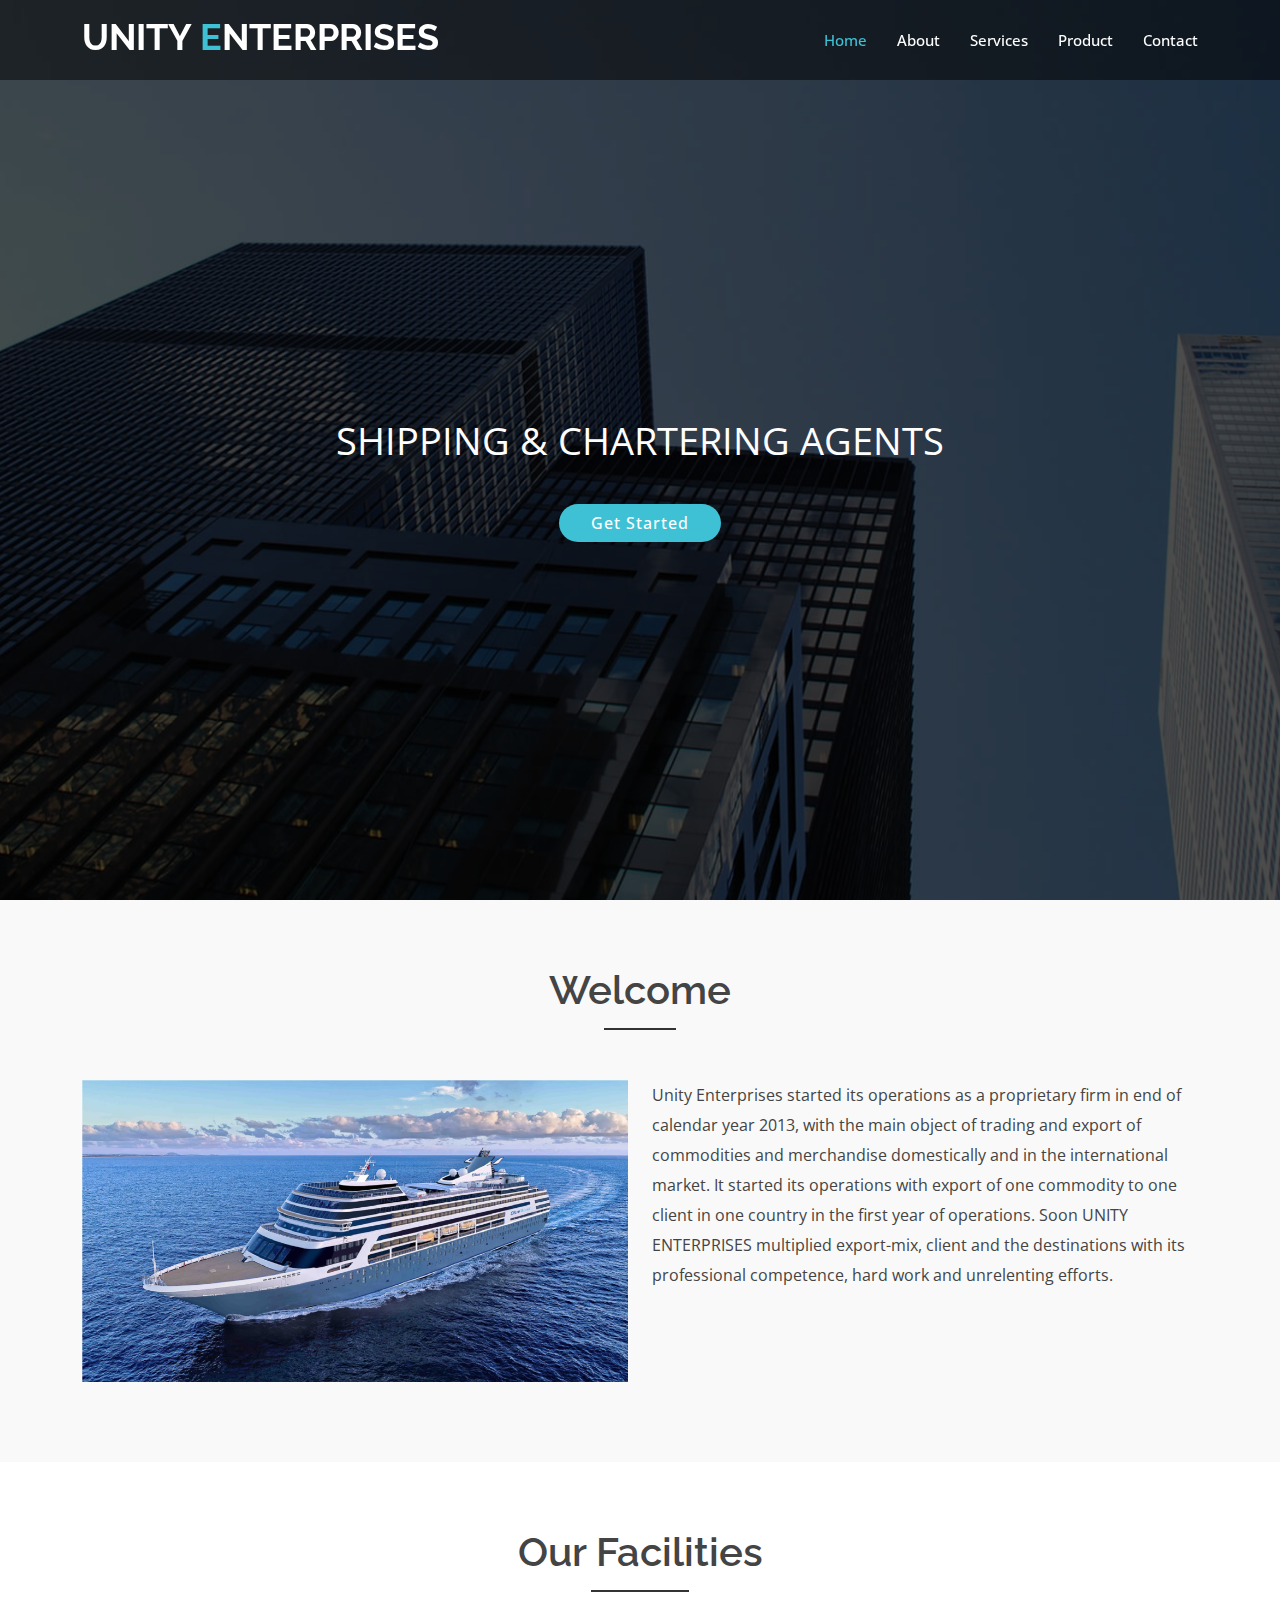
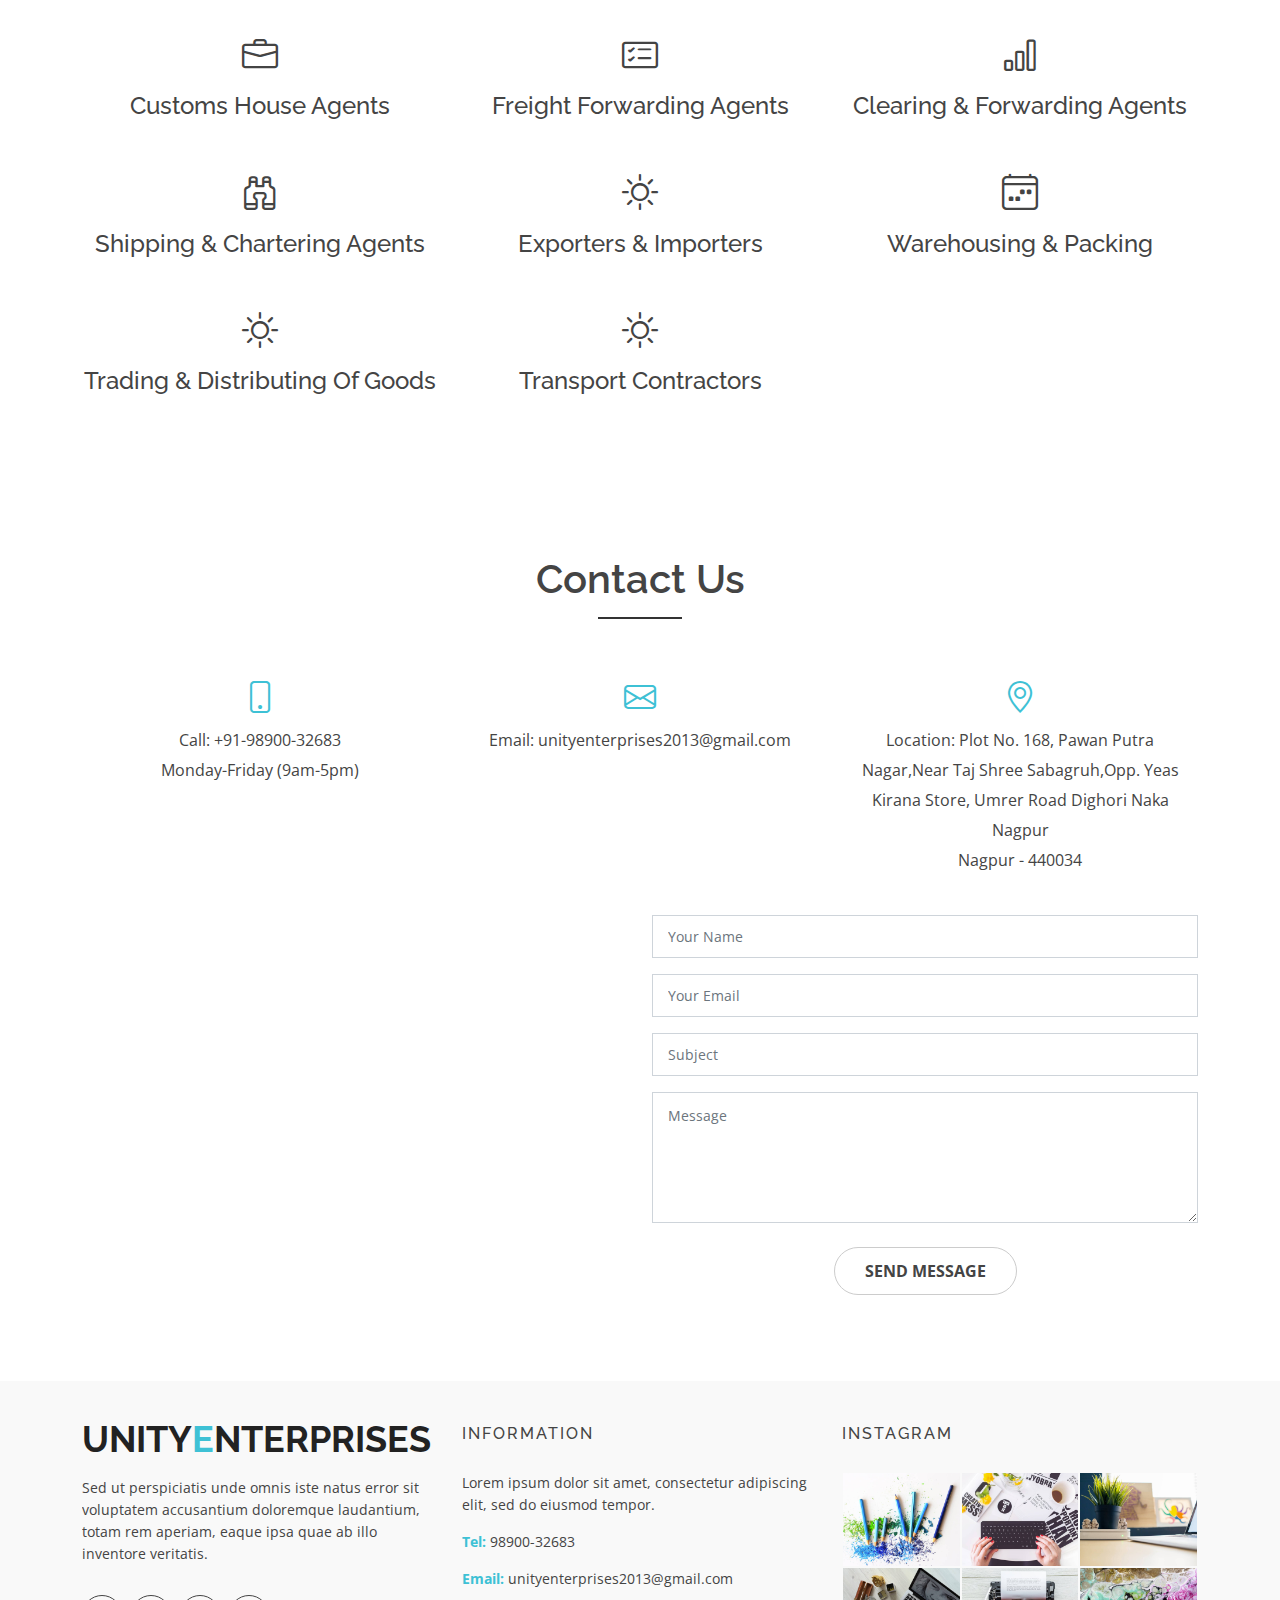
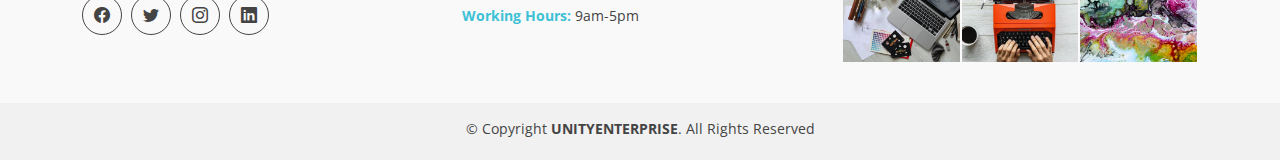
<file: index.html>
<!DOCTYPE html>
<html lang="en">
  <head>
    <meta charset="utf-8" />
    <meta content="width=device-width, initial-scale=1.0" name="viewport" />

    <title>eBusiness Bootstrap Template - Index</title>
    <meta content="" name="description" />
    <meta content="" name="keywords" />

    <!-- Favicons -->
    <link href="assets/img/favicon.png" rel="icon" />
    <link href="assets/img/apple-touch-icon.png" rel="apple-touch-icon" />

    <!-- Google Fonts -->
    <link
      href="https://fonts.googleapis.com/css?family=Open+Sans:300,400,400i,600,700|Raleway:300,400,400i,500,500i,700,800,900"
      rel="stylesheet"
    />

    <!-- Vendor CSS Files -->
    <link href="assets/vendor/animate.css/animate.min.css" rel="stylesheet" />
    <link
      href="assets/vendor/bootstrap/css/bootstrap.min.css"
      rel="stylesheet"
    />
    <link
      href="assets/vendor/bootstrap-icons/bootstrap-icons.css"
      rel="stylesheet"
    />
    <link href="assets/vendor/boxicons/css/boxicons.min.css" rel="stylesheet" />
    <link
      href="assets/vendor/glightbox/css/glightbox.min.css"
      rel="stylesheet"
    />
    <link href="assets/vendor/swiper/swiper-bundle.min.css" rel="stylesheet" />

    <!-- Template Main CSS File -->
    <link href="assets/css/style.css" rel="stylesheet" />

    <!-- =======================================================
  * Template Name: eBusiness - v4.9.0
  * Template URL: https://bootstrapmade.com/ebusiness-bootstrap-corporate-template/
  * Author: BootstrapMade.com
  * License: https://bootstrapmade.com/license/
  ======================================================== -->
  </head>

  <body>
    <!-- ======= Header ======= -->
    <header id="header" class="fixed-top d-flex align-items-center">
      <div class="container d-flex justify-content-between">
        <div class="logo">
          <h1>
            <a href="index.html">UNITY <span>E</span>NTERPRISES</a>
          </h1>
        </div>

        <nav id="navbar" class="navbar">
          <ul>
            <li><a class="nav-link scrollto active" href="#hero">Home</a></li>
            <li><a class="nav-link scrollto" href="#about">About</a></li>
            <li><a class="nav-link scrollto" href="#services">Services</a></li>
            <li><a class="nav-link scrollto" href="#services">Product</a></li>
            <li><a class="nav-link scrollto" href="#contact">Contact</a></li>
          </ul>
          <i class="bi bi-list mobile-nav-toggle"></i>
        </nav>
        <!-- .navbar -->
      </div>
    </header>
    <!-- End Header -->

    <!-- ======= hero Section ======= -->
    <section id="hero">
      <div class="hero-container">
        <div
          id="heroCarousel"
          class="carousel slide carousel-fade"
          data-bs-ride="carousel"
          data-bs-interval="5000"
        >

          <div class="carousel-inner" role="listbox">
            <div
              class="carousel-item active"
              style="background-image: url(assets/img/hero-carousel/1.jpg)"
            >
              <div class="carousel-container">
                <div class="container">
                  <p class="animate__animated animate__fadeInUp">
                    SHIPPING & CHARTERING AGENTS
                  </p>
                  <a
                    href="#about"
                    class="btn-get-started scrollto animate__animated animate__fadeInUp"
                    >Get Started</a
                  >
                </div>
              </div>
            </div>
          </div>
        </div>
      </div>        
    </section>
    <!-- End Hero Section -->

    <main id="main">
      <!-- ======= About Section ======= -->
      <div id="about" class="about-area area-padding">
        <div class="container">
          <div class="row">
            <div class="col-md-12 col-sm-12 col-xs-12">
              <div class="section-headline text-center">
                <h2>Welcome</h2>
              </div>
            </div>
          </div>
          <div class="row">
            <!-- single-well start-->
            <div class="col-md-6 col-sm-6 col-xs-12">
              <div class="well-left">
                <div class="single-well">
                  <a href="#">
                    <img src="assets/img/about/ship1.jpg" alt="" />
                  </a>
                </div>
              </div>
            </div>
            <!-- single-well end-->
            <div class="col-md-6 col-sm-6 col-xs-12">
              <div class="well-middle">
                <div class="single-well">
                  <p>
                    Unity Enterprises started its operations as a proprietary
                    firm in end of calendar year 2013, with the main object of
                    trading and export of commodities and merchandise
                    domestically and in the international market. It started its
                    operations with export of one commodity to one client in one
                    country in the first year of operations. Soon UNITY
                    ENTERPRISES multiplied export-mix, client and the
                    destinations with its professional competence, hard work and
                    unrelenting efforts.
                  </p>
                </div>
              </div>
            </div>
            <!-- End col-->
          </div>
        </div>
      </div>
      <!-- End About Section -->

      <!-- ======= Services Section ======= -->
      <div id="services" class="services-area area-padding">
        <div class="container">
          <div class="row">
            <div class="col-md-12 col-sm-12 col-xs-12">
              <div class="section-headline services-head text-center">
                <h2>Our Facilities</h2>
              </div>
            </div>
          </div>
          <div class="row text-center">
            <!-- Start Left services -->
            <div class="col-md-4 col-sm-4 col-xs-12">
              <div class="about-move">
                <div class="services-details">
                  <div class="single-services">
                    <a class="services-icon" href="#">
                      <i class="bi bi-briefcase"></i>
                    </a>
                    <h4>Customs House Agents</h4>
                  </div>
                </div>
                <!-- end about-details -->
              </div>
            </div>
            <div class="col-md-4 col-sm-4 col-xs-12">
              <div class="about-move">
                <div class="services-details">
                  <div class="single-services">
                    <a class="services-icon" href="#">
                      <i class="bi bi-card-checklist"></i>
                    </a>
                    <h4> Freight Forwarding Agents</h4>
                  </div>
                </div>
                <!-- end about-details -->
              </div>
            </div>
            <div class="col-md-4 col-sm-4 col-xs-12">
              <!-- end col-md-4 -->
              <div class="about-move">
                <div class="services-details">
                  <div class="single-services">
                    <a class="services-icon" href="#">
                      <i class="bi bi-bar-chart"></i>
                    </a>
                    <h4> Clearing & Forwarding Agents</h4>
                  </div>
                </div>
                <!-- end about-details -->
              </div>
            </div>
            <div class="col-md-4 col-sm-4 col-xs-12">
              <!-- end col-md-4 -->
              <div class="about-move">
                <div class="services-details">
                  <div class="single-services">
                    <a class="services-icon" href="#">
                      <i class="bi bi-binoculars"></i>
                    </a>
                    <h4> Shipping & Chartering Agents</h4>
                  </div>
                </div>
                <!-- end about-details -->
              </div>
            </div>
            <!-- End Left services -->
            <div class="col-md-4 col-sm-4 col-xs-12">
              <!-- end col-md-4 -->
              <div class="about-move">
                <div class="services-details">
                  <div class="single-services">
                    <a class="services-icon" href="#">
                      <i class="bi bi-brightness-high"></i>
                    </a>
                    <h4>Exporters & Importers</h4>
                  </div>
                </div>
                <!-- end about-details -->
              </div>
            </div>
            <!-- End Left services -->
            <div class="col-md-4 col-sm-4 col-xs-12">
              <!-- end col-md-4 -->
              <div class="about-move">
                <div class="services-details">
                  <div class="single-services">
                    <a class="services-icon" href="#">
                      <i class="bi bi-calendar4-week"></i>
                    </a>
                    <h4>Warehousing & Packing</h4>
                  </div>
                </div>
                <!-- end about-details -->
              </div>
            </div>

            <div class="col-md-4 col-sm-4 col-xs-12">
              <!-- end col-md-4 -->
              <div class="about-move">
                <div class="services-details">
                  <div class="single-services">
                    <a class="services-icon" href="#">
                      <i class="bi bi-brightness-high"></i>
                    </a>
                    <h4> Trading & Distributing Of Goods</h4>
                  </div>
                </div>
                <!-- end about-details -->
              </div>
            </div>

            <div class="col-md-4 col-sm-4 col-xs-12">
              <!-- end col-md-4 -->
              <div class="about-move">
                <div class="services-details">
                  <div class="single-services">
                    <a class="services-icon" href="#">
                      <i class="bi bi-brightness-high"></i>
                    </a>
                    <h4>Transport Contractors</h4>
                  </div>
                </div>
                <!-- end about-details -->
              </div>
            </div>
          </div>
        </div>
      </div>
      <!-- End Services Section -->
  

      <!-- ======= Contact Section ======= -->
      <div id="contact" class="contact-area">
        <div class="contact-inner area-padding">
          <div class="contact-overly"></div>
          <div class="container">
            <div class="row">
              <div class="col-md-12 col-sm-12 col-xs-12">
                <div class="section-headline text-center">
                  <h2>Contact us</h2>
                </div>
              </div>
            </div>
            <div class="row">
              <!-- Start contact icon column -->
              <div class="col-md-4">
                <div class="contact-icon text-center">
                  <div class="single-icon">
                    <i class="bi bi-phone"></i>
                    <p>
                      Call: +91-98900-32683<br />
                      <span>Monday-Friday (9am-5pm)</span>
                    </p>
                  </div>
                </div>
              </div>
              <!-- Start contact icon column -->
              <div class="col-md-4">
                <div class="contact-icon text-center">
                  <div class="single-icon">
                    <i class="bi bi-envelope"></i>
                    <p>
                      Email: unityenterprises2013@gmail.com<br />
                    </p>
                  </div>
                </div>
              </div>
              <!-- Start contact icon column -->
              <div class="col-md-4">
                <div class="contact-icon text-center">
                  <div class="single-icon">
                    <i class="bi bi-geo-alt"></i>
                    <p>
                      Location: Plot No. 168, Pawan Putra Nagar,Near Taj Shree Sabagruh,Opp. Yeas Kirana Store, Umrer Road Dighori Naka Nagpur<br />
                      <span>Nagpur - 440034</span>
                    </p>
                  </div>
                </div>
              </div>
            </div>
            <div class="row">
              <!-- Start Google Map -->
              <div class="col-md-6">
                <!-- Start Map -->
                <iframe
                  src="https://maps.google.com/maps?width=600&amp;height=400&amp;hl=en&amp;q=Plot No. 168, Pawan Putra Nagar, Nagpur&amp;t=&amp;z=14&amp;ie=UTF8&amp;iwloc=B&amp;output=embed"
                  width="100%"
                  height="380"
                  frameborder="0"
                  style="border: 0"
                  allowfullscreen
                ></iframe>

                <!-- End Map -->
              </div>
              <!-- End Google Map -->

              <!-- Start  contact -->
              <div class="col-md-6">
                <div class="form contact-form">
                  <form
                    action="forms/contact.php"
                    method="post"
                    role="form"
                    class="php-email-form"
                  >
                    <div class="form-group">
                      <input
                        type="text"
                        name="name"
                        class="form-control"
                        id="name"
                        placeholder="Your Name"
                        required
                      />
                    </div>
                    <div class="form-group mt-3">
                      <input
                        type="email"
                        class="form-control"
                        name="email"
                        id="email"
                        placeholder="Your Email"
                        required
                      />
                    </div>
                    <div class="form-group mt-3">
                      <input
                        type="text"
                        class="form-control"
                        name="subject"
                        id="subject"
                        placeholder="Subject"
                        required
                      />
                    </div>
                    <div class="form-group mt-3">
                      <textarea
                        class="form-control"
                        name="message"
                        rows="5"
                        placeholder="Message"
                        required
                      ></textarea>
                    </div>
                    <div class="my-3">
                      <div class="loading">Loading</div>
                      <div class="error-message"></div>
                      <div class="sent-message">
                        Your message has been sent. Thank you!
                      </div>
                    </div>
                    <div class="text-center">
                      <button type="submit">Send Message</button>
                    </div>
                  </form>
                </div>
              </div>
              <!-- End Left contact -->
            </div>
          </div>
        </div>
      </div>
      <!-- End Contact Section -->
    </main>
    <!-- End #main -->

    <!-- ======= Footer ======= -->
    <footer>
      <div class="footer-area">
        <div class="container">
          <div class="row">
            <div class="col-md-4">
              <div class="footer-content">
                <div class="footer-head">
                  <div class="footer-logo">
                    <h2>UNITY<span>E</span>NTERPRISES</h2>
                  </div>
                  <p>
                    Sed ut perspiciatis unde omnis iste natus error sit
                    voluptatem accusantium doloremque laudantium, totam rem
                    aperiam, eaque ipsa quae ab illo inventore veritatis.
                  </p>
                  <div class="footer-icons">
                    <ul>
                      <li>
                        <a href="#"><i class="bi bi-facebook"></i></a>
                      </li>
                      <li>
                        <a href="#"><i class="bi bi-twitter"></i></a>
                      </li>
                      <li>
                        <a href="#"><i class="bi bi-instagram"></i></a>
                      </li>
                      <li>
                        <a href="#"><i class="bi bi-linkedin"></i></a>
                      </li>
                    </ul>
                  </div>
                </div>
              </div>
            </div>
            <!-- end single footer -->
            <div class="col-md-4">
              <div class="footer-content">
                <div class="footer-head">
                  <h4>information</h4>
                  <p>
                    Lorem ipsum dolor sit amet, consectetur adipiscing elit, sed
                    do eiusmod tempor.
                  </p>
                  <div class="footer-contacts">
                    <p><span>Tel:</span>  98900-32683</p>
                    <p><span>Email:</span>  unityenterprises2013@gmail.com</p>
                    <p><span>Working Hours:</span> 9am-5pm</p>
                  </div>
                </div>
              </div>
            </div>
            <!-- end single footer -->
            <div class="col-md-4">
              <div class="footer-content">
                <div class="footer-head">
                  <h4>Instagram</h4>
                  <div class="flicker-img">
                    <a href="#"
                      ><img src="assets/img/portfolio/1.jpg" alt=""
                    /></a>
                    <a href="#"
                      ><img src="assets/img/portfolio/2.jpg" alt=""
                    /></a>
                    <a href="#"
                      ><img src="assets/img/portfolio/3.jpg" alt=""
                    /></a>
                    <a href="#"
                      ><img src="assets/img/portfolio/4.jpg" alt=""
                    /></a>
                    <a href="#"
                      ><img src="assets/img/portfolio/5.jpg" alt=""
                    /></a>
                    <a href="#"
                      ><img src="assets/img/portfolio/6.jpg" alt=""
                    /></a>
                  </div>
                </div>
              </div>
            </div>
          </div>
        </div>
      </div>
      <div class="footer-area-bottom">
        <div class="container">
          <div class="row">
            <div class="col-md-12 col-sm-12 col-xs-12">
              <div class="copyright text-center">
                <p>
                  &copy; Copyright <strong>UNITYENTERPRISE</strong>. All Rights
                  Reserved
                </p>
              </div>
              <div class="credits">
              </div>
            </div>
          </div>
        </div>
      </div>
    </footer>
    <!-- End  Footer -->

    <div id="preloader"></div>
    <a
      href="#"
      class="back-to-top d-flex align-items-center justify-content-center"
      ><i class="bi bi-arrow-up-short"></i
    ></a>

    <!-- Vendor JS Files -->
    <script src="assets/vendor/bootstrap/js/bootstrap.bundle.min.js"></script>
    <script src="assets/vendor/glightbox/js/glightbox.min.js"></script>
    <script src="assets/vendor/isotope-layout/isotope.pkgd.min.js"></script>
    <script src="assets/vendor/swiper/swiper-bundle.min.js"></script>
    <script src="assets/vendor/php-email-form/validate.js"></script>

    <!-- Template Main JS File -->
    <script src="assets/js/main.js"></script>
  </body>
</html>
</file>
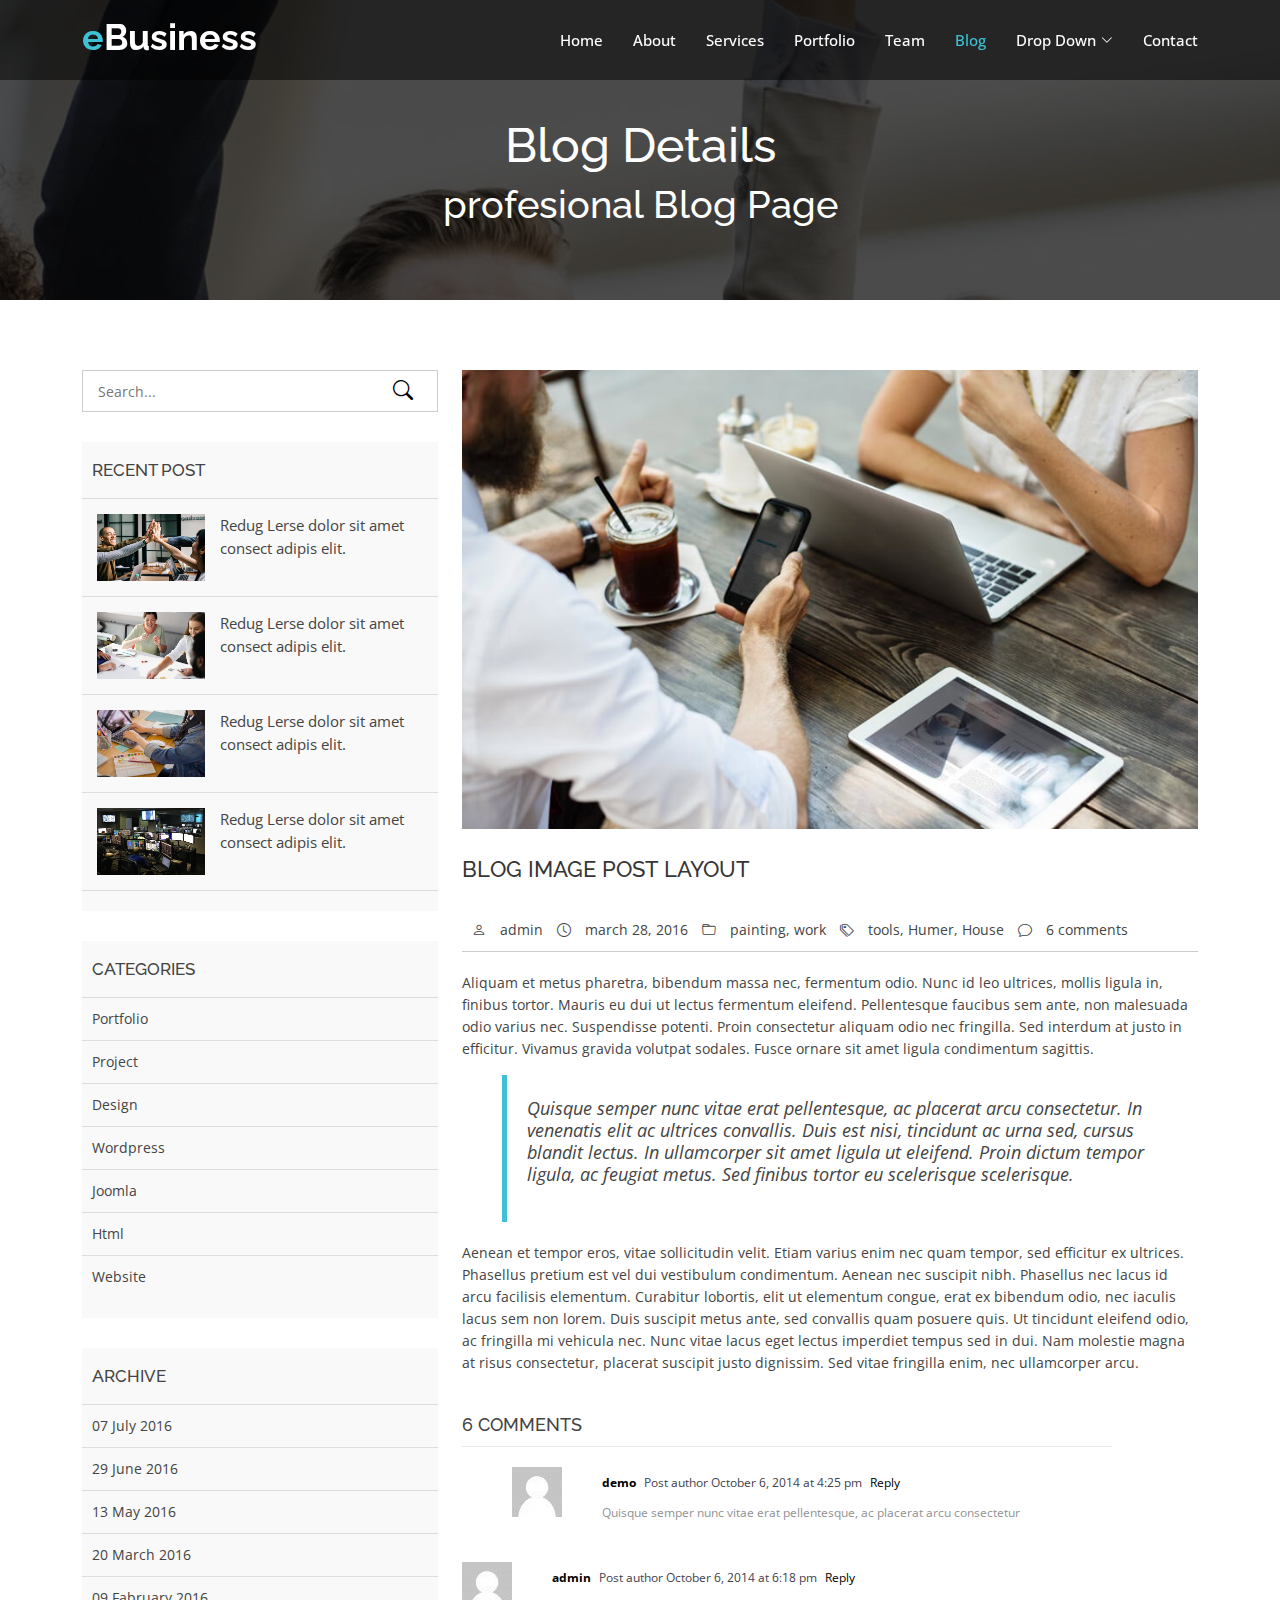
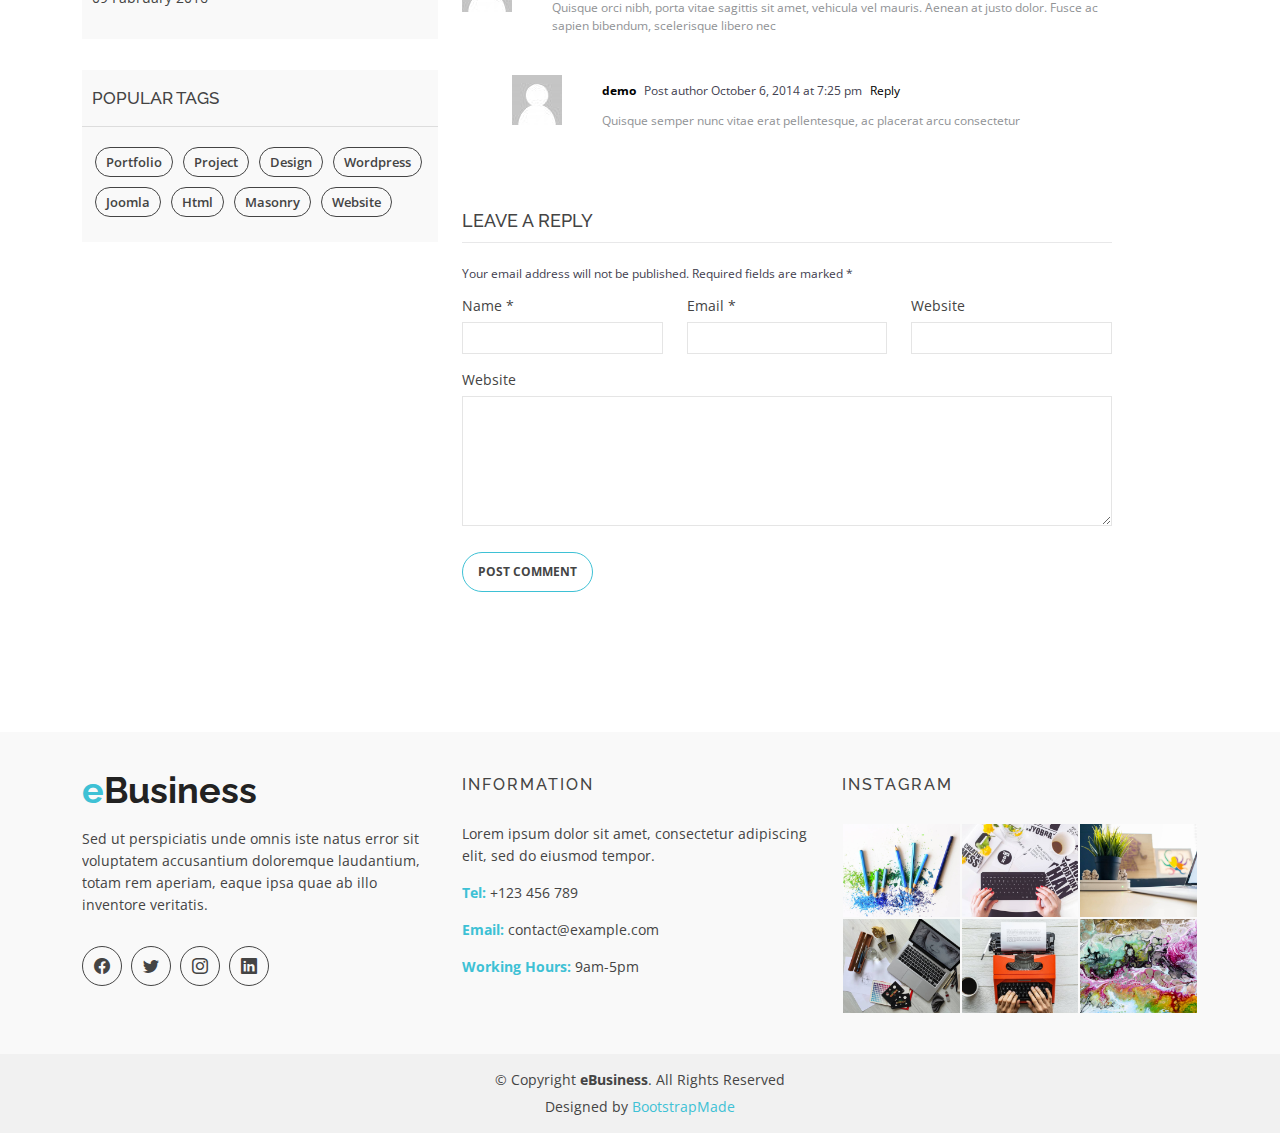
<file: blog-details.html>
<!DOCTYPE html>
<html lang="en">

<head>
  <meta charset="utf-8">
  <meta content="width=device-width, initial-scale=1.0" name="viewport">

  <title>eBusiness Bootstrap Template - Index</title>
  <meta content="" name="description">
  <meta content="" name="keywords">

  <!-- Favicons -->
  <link href="assets/img/favicon.png" rel="icon">
  <link href="assets/img/apple-touch-icon.png" rel="apple-touch-icon">

  <!-- Google Fonts -->
  <link href="https://fonts.googleapis.com/css?family=Open+Sans:300,400,400i,600,700|Raleway:300,400,400i,500,500i,700,800,900" rel="stylesheet">

  <!-- Vendor CSS Files -->
  <link href="assets/vendor/animate.css/animate.min.css" rel="stylesheet">
  <link href="assets/vendor/bootstrap/css/bootstrap.min.css" rel="stylesheet">
  <link href="assets/vendor/bootstrap-icons/bootstrap-icons.css" rel="stylesheet">
  <link href="assets/vendor/boxicons/css/boxicons.min.css" rel="stylesheet">
  <link href="assets/vendor/glightbox/css/glightbox.min.css" rel="stylesheet">
  <link href="assets/vendor/swiper/swiper-bundle.min.css" rel="stylesheet">

  <!-- Template Main CSS File -->
  <link href="assets/css/style.css" rel="stylesheet">

  <!-- =======================================================
  * Template Name: eBusiness - v4.9.0
  * Template URL: https://bootstrapmade.com/ebusiness-bootstrap-corporate-template/
  * Author: BootstrapMade.com
  * License: https://bootstrapmade.com/license/
  ======================================================== -->
</head>

<body>

  <!-- ======= Header ======= -->
  <header id="header" class="fixed-top d-flex align-items-center">
    <div class="container d-flex justify-content-between">

      <div class="logo">
        <h1><a href="index.html"><span>e</span>Business</a></h1>
        <!-- Uncomment below if you prefer to use an image logo -->
        <!-- <a href="index.html"><img src="assets/img/logo.png" alt="" class="img-fluid"></a>-->
      </div>

      <nav id="navbar" class="navbar">
        <ul>
          <li><a class="nav-link scrollto " href="#hero">Home</a></li>
          <li><a class="nav-link scrollto" href="#about">About</a></li>
          <li><a class="nav-link scrollto" href="#services">Services</a></li>
          <li><a class="nav-link scrollto" href="#portfolio">Portfolio</a></li>
          <li><a class="nav-link scrollto" href="#team">Team</a></li>
          <li><a class="active" href="blog.html">Blog</a></li>
          <li class="dropdown"><a href="#"><span>Drop Down</span> <i class="bi bi-chevron-down"></i></a>
            <ul>
              <li><a href="#">Drop Down 1</a></li>
              <li class="dropdown"><a href="#"><span>Deep Drop Down</span> <i class="bi bi-chevron-right"></i></a>
                <ul>
                  <li><a href="#">Deep Drop Down 1</a></li>
                  <li><a href="#">Deep Drop Down 2</a></li>
                  <li><a href="#">Deep Drop Down 3</a></li>
                  <li><a href="#">Deep Drop Down 4</a></li>
                  <li><a href="#">Deep Drop Down 5</a></li>
                </ul>
              </li>
              <li><a href="#">Drop Down 2</a></li>
              <li><a href="#">Drop Down 3</a></li>
              <li><a href="#">Drop Down 4</a></li>
            </ul>
          </li>
          <li><a class="nav-link scrollto" href="#contact">Contact</a></li>
        </ul>
        <i class="bi bi-list mobile-nav-toggle"></i>
      </nav><!-- .navbar -->

    </div>
  </header><!-- End Header -->

  <main id="main">

    <!-- ======= Blog Header ======= -->
    <div class="header-bg page-area">
      <div class="container position-relative">
        <div class="row">
          <div class="col-md-12 col-sm-12 col-xs-12">
            <div class="slider-content text-center">
              <div class="header-bottom">
                <div class="layer2">
                  <h1 class="title2">Blog Details </h1>
                </div>
                <div class="layer3">
                  <h2 class="title3">profesional Blog Page</h2>
                </div>
              </div>
            </div>
          </div>
        </div>
      </div>
    </div><!-- End Blog Header -->

    <!-- ======= Blog Page ======= -->
    <div class="blog-page area-padding">
      <div class="container">
        <div class="row">
          <div class="col-lg-4 col-md-4">
            <div class="page-head-blog">
              <div class="single-blog-page">
                <!-- search option start -->
                <form action="#">
                  <div class="search-option">
                    <input type="text" placeholder="Search...">
                    <button class="button" type="submit">
                      <i class="bi bi-search"></i>
                    </button>
                  </div>
                </form>
                <!-- search option end -->
              </div>
              <div class="single-blog-page">
                <!-- recent start -->
                <div class="left-blog">
                  <h4>recent post</h4>
                  <div class="recent-post">
                    <!-- start single post -->
                    <div class="recent-single-post">
                      <div class="post-img">
                        <a href="#">
                          <img src="assets/img/blog/1.jpg" alt="">
                        </a>
                      </div>
                      <div class="pst-content">
                        <p><a href="#"> Redug Lerse dolor sit amet consect adipis elit.</a></p>
                      </div>
                    </div>
                    <!-- End single post -->
                    <!-- start single post -->
                    <div class="recent-single-post">
                      <div class="post-img">
                        <a href="#">
                          <img src="assets/img/blog/2.jpg" alt="">
                        </a>
                      </div>
                      <div class="pst-content">
                        <p><a href="#"> Redug Lerse dolor sit amet consect adipis elit.</a></p>
                      </div>
                    </div>
                    <!-- End single post -->
                    <!-- start single post -->
                    <div class="recent-single-post">
                      <div class="post-img">
                        <a href="#">
                          <img src="assets/img/blog/3.jpg" alt="">
                        </a>
                      </div>
                      <div class="pst-content">
                        <p><a href="#"> Redug Lerse dolor sit amet consect adipis elit.</a></p>
                      </div>
                    </div>
                    <!-- End single post -->
                    <!-- start single post -->
                    <div class="recent-single-post">
                      <div class="post-img">
                        <a href="#">
                          <img src="assets/img/blog/4.jpg" alt="">
                        </a>
                      </div>
                      <div class="pst-content">
                        <p><a href="#"> Redug Lerse dolor sit amet consect adipis elit.</a></p>
                      </div>
                    </div>
                    <!-- End single post -->
                  </div>
                </div>
                <!-- recent end -->
              </div>
              <div class="single-blog-page">
                <div class="left-blog">
                  <h4>categories</h4>
                  <ul>
                    <li>
                      <a href="#">Portfolio</a>
                    </li>
                    <li>
                      <a href="#">Project</a>
                    </li>
                    <li>
                      <a href="#">Design</a>
                    </li>
                    <li>
                      <a href="#">wordpress</a>
                    </li>
                    <li>
                      <a href="#">Joomla</a>
                    </li>
                    <li>
                      <a href="#">Html</a>
                    </li>
                    <li>
                      <a href="#">Website</a>
                    </li>
                  </ul>
                </div>
              </div>
              <div class="single-blog-page">
                <div class="left-blog">
                  <h4>archive</h4>
                  <ul>
                    <li>
                      <a href="#">07 July 2016</a>
                    </li>
                    <li>
                      <a href="#">29 June 2016</a>
                    </li>
                    <li>
                      <a href="#">13 May 2016</a>
                    </li>
                    <li>
                      <a href="#">20 March 2016</a>
                    </li>
                    <li>
                      <a href="#">09 Fabruary 2016</a>
                    </li>
                  </ul>
                </div>
              </div>
              <div class="single-blog-page">
                <div class="left-tags blog-tags">
                  <div class="popular-tag left-side-tags left-blog">
                    <h4>popular tags</h4>
                    <ul>
                      <li>
                        <a href="#">Portfolio</a>
                      </li>
                      <li>
                        <a href="#">Project</a>
                      </li>
                      <li>
                        <a href="#">Design</a>
                      </li>
                      <li>
                        <a href="#">wordpress</a>
                      </li>
                      <li>
                        <a href="#">Joomla</a>
                      </li>
                      <li>
                        <a href="#">Html</a>
                      </li>
                      <li>
                        <a href="#">Masonry</a>
                      </li>
                      <li>
                        <a href="#">Website</a>
                      </li>
                    </ul>
                  </div>
                </div>
              </div>
            </div>
          </div>
          <!-- End left sidebar -->
          <!-- Start single blog -->
          <div class="col-md-8 col-sm-8 col-xs-12">
            <div class="row">
              <div class="col-md-12 col-sm-12 col-xs-12">
                <!-- single-blog start -->
                <article class="blog-post-wrapper">
                  <div class="post-thumbnail">
                    <img src="assets/img/blog/6.jpg" alt="" />
                  </div>
                  <div class="post-information">
                    <h2>Blog image post layout</h2>
                    <div class="entry-meta">
                      <span class="author-meta"><i class="bi bi-person"></i> <a href="#">admin</a></span>
                      <span><i class="bi bi-clock"></i> march 28, 2016</span>
                      <span class="tag-meta">
                        <i class="bi bi-folder"></i>
                        <a href="#">painting</a>,
                        <a href="#">work</a>
                      </span>
                      <span>
                        <i class="bi bi-tags"></i>
                        <a href="#">tools</a>,
                        <a href="#"> Humer</a>,
                        <a href="#">House</a>
                      </span>
                      <span><i class="bi bi-chat"></i> <a href="#">6 comments</a></span>
                    </div>
                    <div class="entry-content">
                      <p>Aliquam et metus pharetra, bibendum massa nec, fermentum odio. Nunc id leo ultrices, mollis ligula in, finibus tortor. Mauris eu dui ut lectus fermentum eleifend. Pellentesque faucibus sem ante, non malesuada odio varius nec. Suspendisse
                        potenti. Proin consectetur aliquam odio nec fringilla. Sed interdum at justo in efficitur. Vivamus gravida volutpat sodales. Fusce ornare sit amet ligula condimentum sagittis.</p>
                      <blockquote>
                        <p>Quisque semper nunc vitae erat pellentesque, ac placerat arcu consectetur. In venenatis elit ac ultrices convallis. Duis est nisi, tincidunt ac urna sed, cursus blandit lectus. In ullamcorper sit amet ligula ut eleifend. Proin dictum
                          tempor ligula, ac feugiat metus. Sed finibus tortor eu scelerisque scelerisque.</p>
                      </blockquote>
                      <p>Aenean et tempor eros, vitae sollicitudin velit. Etiam varius enim nec quam tempor, sed efficitur ex ultrices. Phasellus pretium est vel dui vestibulum condimentum. Aenean nec suscipit nibh. Phasellus nec lacus id arcu facilisis elementum.
                        Curabitur lobortis, elit ut elementum congue, erat ex bibendum odio, nec iaculis lacus sem non lorem. Duis suscipit metus ante, sed convallis quam posuere quis. Ut tincidunt eleifend odio, ac fringilla mi vehicula nec. Nunc vitae
                        lacus eget lectus imperdiet tempus sed in dui. Nam molestie magna at risus consectetur, placerat suscipit justo dignissim. Sed vitae fringilla enim, nec ullamcorper arcu.</p>
                    </div>
                  </div>
                </article>
                <div class="clear"></div>
                <div class="single-post-comments">
                  <div class="comments-area">
                    <div class="comments-heading">
                      <h3>6 comments</h3>
                    </div>
                    <div class="comments-list">
                      <ul>
                        <li class="threaded-comments">
                          <div class="comments-details">
                            <div class="comments-list-img">
                              <img src="assets/img/blog/b02.jpg" alt="post-author">
                            </div>
                            <div class="comments-content-wrap">
                              <span>
                                <b><a href="#">demo</a></b>
                                Post author
                                <span class="post-time">October 6, 2014 at 4:25 pm</span>
                                <a href="#">Reply</a>
                              </span>
                              <p>Quisque semper nunc vitae erat pellentesque, ac placerat arcu consectetur</p>
                            </div>
                          </div>
                        </li>
                        <li>
                          <div class="comments-details">
                            <div class="comments-list-img">
                              <img src="assets/img/blog/b02.jpg" alt="post-author">
                            </div>
                            <div class="comments-content-wrap">
                              <span>
                                <b><a href="#">admin</a></b>
                                Post author
                                <span class="post-time">October 6, 2014 at 6:18 pm </span>
                                <a href="#">Reply</a>
                              </span>
                              <p>Quisque orci nibh, porta vitae sagittis sit amet, vehicula vel mauris. Aenean at justo dolor. Fusce ac sapien bibendum, scelerisque libero nec</p>
                            </div>
                          </div>
                        </li>
                        <li class="threaded-comments">
                          <div class="comments-details">
                            <div class="comments-list-img">
                              <img src="assets/img/blog/b02.jpg" alt="post-author">
                            </div>
                            <div class="comments-content-wrap">
                              <span>
                                <b><a href="#">demo</a></b>
                                Post author
                                <span class="post-time">October 6, 2014 at 7:25 pm</span>
                                <a href="#">Reply</a>
                              </span>
                              <p>Quisque semper nunc vitae erat pellentesque, ac placerat arcu consectetur</p>
                            </div>
                          </div>
                        </li>
                      </ul>
                    </div>
                  </div>
                  <div class="comment-respond">
                    <h3 class="comment-reply-title">Leave a Reply </h3>
                    <span class="email-notes">Your email address will not be published. Required fields are marked *</span>
                    <form action="#">
                      <div class="row">
                        <div class="col-lg-4 col-md-4">
                          <p>Name *</p>
                          <input type="text" />
                        </div>
                        <div class="col-lg-4 col-md-4">
                          <p>Email *</p>
                          <input type="email" />
                        </div>
                        <div class="col-lg-4 col-md-4">
                          <p>Website</p>
                          <input type="text" />
                        </div>
                        <div class="col-lg-12 col-md-12 col-sm-12 comment-form-comment">
                          <p>Website</p>
                          <textarea id="message-box" cols="30" rows="10"></textarea>
                          <input type="submit" value="Post Comment" />
                        </div>
                      </div>
                    </form>
                  </div>
                </div>
                <!-- single-blog end -->
              </div>
            </div>
          </div>
        </div>
      </div>
    </div><!-- End Blog Page -->

  </main><!-- End #main -->

  <!-- ======= Footer ======= -->
  <footer>
    <div class="footer-area">
      <div class="container">
        <div class="row">
          <div class="col-md-4">
            <div class="footer-content">
              <div class="footer-head">
                <div class="footer-logo">
                  <h2><span>e</span>Business</h2>
                </div>

                <p>Sed ut perspiciatis unde omnis iste natus error sit voluptatem accusantium doloremque laudantium, totam rem aperiam, eaque ipsa quae ab illo inventore veritatis.</p>
                <div class="footer-icons">
                  <ul>
                    <li>
                      <a href="#"><i class="bi bi-facebook"></i></a>
                    </li>
                    <li>
                      <a href="#"><i class="bi bi-twitter"></i></a>
                    </li>
                    <li>
                      <a href="#"><i class="bi bi-instagram"></i></a>
                    </li>
                    <li>
                      <a href="#"><i class="bi bi-linkedin"></i></a>
                    </li>
                  </ul>
                </div>
              </div>
            </div>
          </div>
          <!-- end single footer -->
          <div class="col-md-4">
            <div class="footer-content">
              <div class="footer-head">
                <h4>information</h4>
                <p>
                  Lorem ipsum dolor sit amet, consectetur adipiscing elit, sed do eiusmod tempor.
                </p>
                <div class="footer-contacts">
                  <p><span>Tel:</span> +123 456 789</p>
                  <p><span>Email:</span> contact@example.com</p>
                  <p><span>Working Hours:</span> 9am-5pm</p>
                </div>
              </div>
            </div>
          </div>
          <!-- end single footer -->
          <div class="col-md-4">
            <div class="footer-content">
              <div class="footer-head">
                <h4>Instagram</h4>
                <div class="flicker-img">
                  <a href="#"><img src="assets/img/portfolio/1.jpg" alt=""></a>
                  <a href="#"><img src="assets/img/portfolio/2.jpg" alt=""></a>
                  <a href="#"><img src="assets/img/portfolio/3.jpg" alt=""></a>
                  <a href="#"><img src="assets/img/portfolio/4.jpg" alt=""></a>
                  <a href="#"><img src="assets/img/portfolio/5.jpg" alt=""></a>
                  <a href="#"><img src="assets/img/portfolio/6.jpg" alt=""></a>
                </div>
              </div>
            </div>
          </div>
        </div>
      </div>
    </div>
    <div class="footer-area-bottom">
      <div class="container">
        <div class="row">
          <div class="col-md-12 col-sm-12 col-xs-12">
            <div class="copyright text-center">
              <p>
                &copy; Copyright <strong>eBusiness</strong>. All Rights Reserved
              </p>
            </div>
            <div class="credits">
              <!--
              All the links in the footer should remain intact.
              You can delete the links only if you purchased the pro version.
              Licensing information: https://bootstrapmade.com/license/
              Purchase the pro version with working PHP/AJAX contact form: https://bootstrapmade.com/buy/?theme=eBusiness
            -->
              Designed by <a href="https://bootstrapmade.com/">BootstrapMade</a>
            </div>
          </div>
        </div>
      </div>
    </div>
  </footer><!-- End  Footer -->

  <div id="preloader"></div>
  <a href="#" class="back-to-top d-flex align-items-center justify-content-center"><i class="bi bi-arrow-up-short"></i></a>

  <!-- Vendor JS Files -->
  <script src="assets/vendor/bootstrap/js/bootstrap.bundle.min.js"></script>
  <script src="assets/vendor/glightbox/js/glightbox.min.js"></script>
  <script src="assets/vendor/isotope-layout/isotope.pkgd.min.js"></script>
  <script src="assets/vendor/swiper/swiper-bundle.min.js"></script>
  <script src="assets/vendor/php-email-form/validate.js"></script>

  <!-- Template Main JS File -->
  <script src="assets/js/main.js"></script>

</body>

</html>
</file>
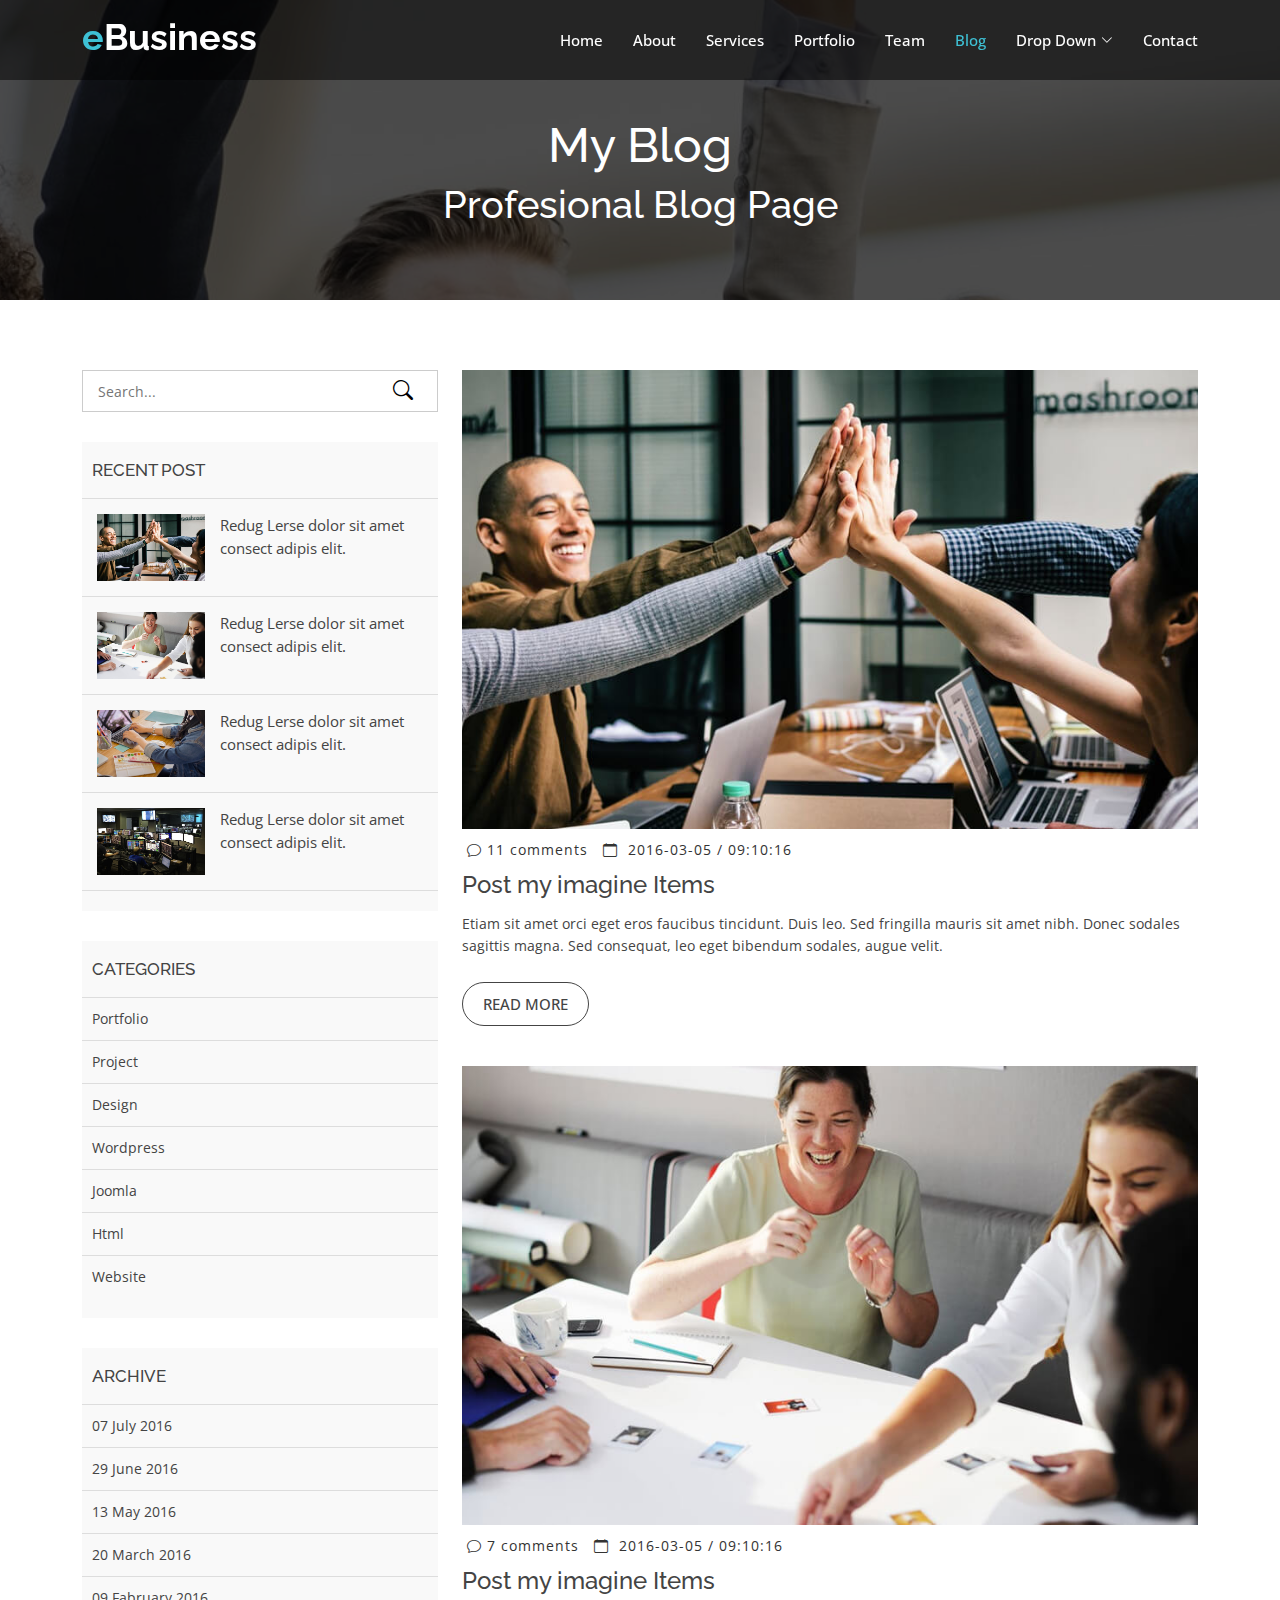
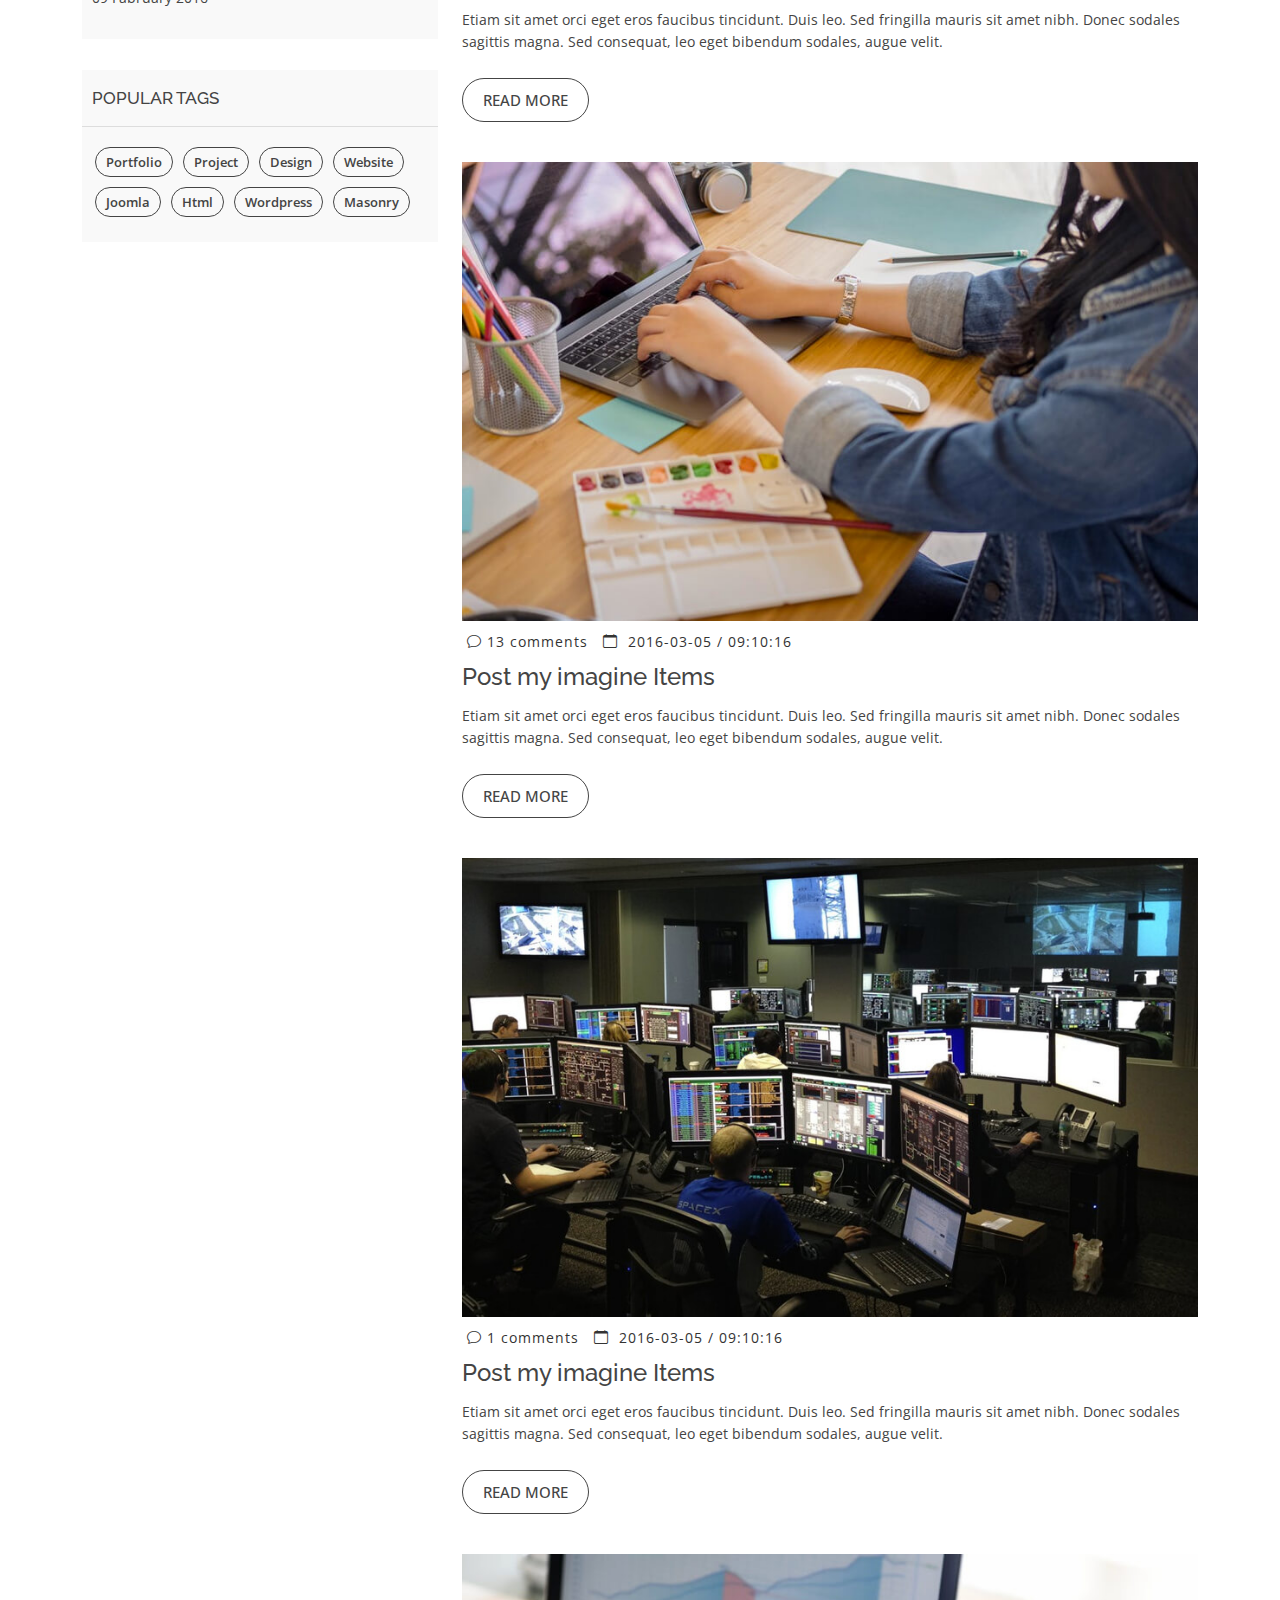
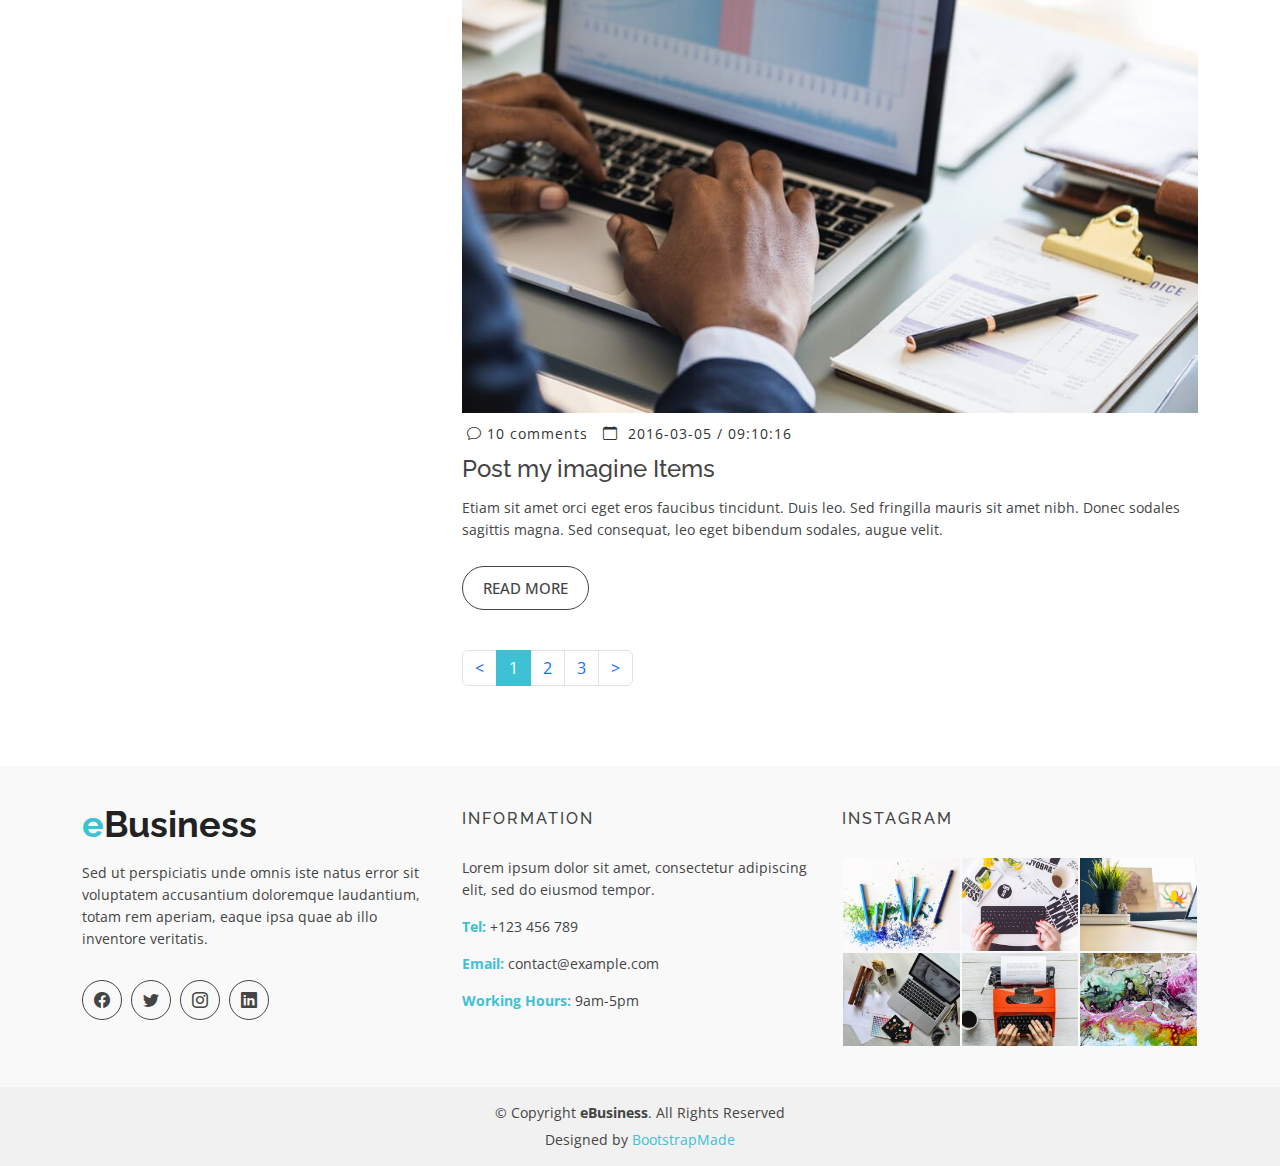
<file: blog.html>
<!DOCTYPE html>
<html lang="en">

<head>
  <meta charset="utf-8">
  <meta content="width=device-width, initial-scale=1.0" name="viewport">

  <title>eBusiness Bootstrap Template - Index</title>
  <meta content="" name="description">
  <meta content="" name="keywords">

  <!-- Favicons -->
  <link href="assets/img/favicon.png" rel="icon">
  <link href="assets/img/apple-touch-icon.png" rel="apple-touch-icon">

  <!-- Google Fonts -->
  <link href="https://fonts.googleapis.com/css?family=Open+Sans:300,400,400i,600,700|Raleway:300,400,400i,500,500i,700,800,900" rel="stylesheet">

  <!-- Vendor CSS Files -->
  <link href="assets/vendor/animate.css/animate.min.css" rel="stylesheet">
  <link href="assets/vendor/bootstrap/css/bootstrap.min.css" rel="stylesheet">
  <link href="assets/vendor/bootstrap-icons/bootstrap-icons.css" rel="stylesheet">
  <link href="assets/vendor/boxicons/css/boxicons.min.css" rel="stylesheet">
  <link href="assets/vendor/glightbox/css/glightbox.min.css" rel="stylesheet">
  <link href="assets/vendor/swiper/swiper-bundle.min.css" rel="stylesheet">

  <!-- Template Main CSS File -->
  <link href="assets/css/style.css" rel="stylesheet">

  <!-- =======================================================
  * Template Name: eBusiness - v4.9.0
  * Template URL: https://bootstrapmade.com/ebusiness-bootstrap-corporate-template/
  * Author: BootstrapMade.com
  * License: https://bootstrapmade.com/license/
  ======================================================== -->
</head>

<body>

  <!-- ======= Header ======= -->
  <header id="header" class="fixed-top d-flex align-items-center">
    <div class="container d-flex justify-content-between">

      <div class="logo">
        <h1><a href="index.html"><span>e</span>Business</a></h1>
        <!-- Uncomment below if you prefer to use an image logo -->
        <!-- <a href="index.html"><img src="assets/img/logo.png" alt="" class="img-fluid"></a>-->
      </div>

      <nav id="navbar" class="navbar">
        <ul>
          <li><a class="nav-link scrollto " href="#hero">Home</a></li>
          <li><a class="nav-link scrollto" href="#about">About</a></li>
          <li><a class="nav-link scrollto" href="#services">Services</a></li>
          <li><a class="nav-link scrollto" href="#portfolio">Portfolio</a></li>
          <li><a class="nav-link scrollto" href="#team">Team</a></li>
          <li><a class="active" href="blog.html">Blog</a></li>
          <li class="dropdown"><a href="#"><span>Drop Down</span> <i class="bi bi-chevron-down"></i></a>
            <ul>
              <li><a href="#">Drop Down 1</a></li>
              <li class="dropdown"><a href="#"><span>Deep Drop Down</span> <i class="bi bi-chevron-right"></i></a>
                <ul>
                  <li><a href="#">Deep Drop Down 1</a></li>
                  <li><a href="#">Deep Drop Down 2</a></li>
                  <li><a href="#">Deep Drop Down 3</a></li>
                  <li><a href="#">Deep Drop Down 4</a></li>
                  <li><a href="#">Deep Drop Down 5</a></li>
                </ul>
              </li>
              <li><a href="#">Drop Down 2</a></li>
              <li><a href="#">Drop Down 3</a></li>
              <li><a href="#">Drop Down 4</a></li>
            </ul>
          </li>
          <li><a class="nav-link scrollto" href="#contact">Contact</a></li>
        </ul>
        <i class="bi bi-list mobile-nav-toggle"></i>
      </nav><!-- .navbar -->

    </div>
  </header><!-- End Header -->

  <main id="main">

    <!-- ======= Blog Header ======= -->
    <div class="header-bg page-area">
      <div class="container position-relative">
        <div class="row">
          <div class="col-md-12 col-sm-12 col-xs-12">
            <div class="slider-content text-center">
              <div class="header-bottom">
                <div class="layer2">
                  <h1 class="title2">My Blog</h1>
                </div>
                <div class="layer3">
                  <h2 class="title3">Profesional Blog Page</h2>
                </div>
              </div>
            </div>
          </div>
        </div>
      </div>
    </div><!-- End Blog Header -->

    <!-- ======= Blog Page ======= -->
    <div class="blog-page area-padding">
      <div class="container">
        <div class="row">
          <div class="col-lg-4 col-md-4">
            <div class="page-head-blog">
              <div class="single-blog-page">
                <!-- search option start -->
                <form action="#">
                  <div class="search-option">
                    <input type="text" placeholder="Search...">
                    <button class="button" type="submit">
                      <i class="bi bi-search"></i>
                    </button>
                  </div>
                </form>
                <!-- search option end -->
              </div>
              <div class="single-blog-page">
                <!-- recent start -->
                <div class="left-blog">
                  <h4>recent post</h4>
                  <div class="recent-post">
                    <!-- start single post -->
                    <div class="recent-single-post">
                      <div class="post-img">
                        <a href="#">
                          <img src="assets/img/blog/1.jpg" alt="">
                        </a>
                      </div>
                      <div class="pst-content">
                        <p><a href="#"> Redug Lerse dolor sit amet consect adipis elit.</a></p>
                      </div>
                    </div>
                    <!-- End single post -->
                    <!-- start single post -->
                    <div class="recent-single-post">
                      <div class="post-img">
                        <a href="#">
                          <img src="assets/img/blog/2.jpg" alt="">
                        </a>
                      </div>
                      <div class="pst-content">
                        <p><a href="#"> Redug Lerse dolor sit amet consect adipis elit.</a></p>
                      </div>
                    </div>
                    <!-- End single post -->
                    <!-- start single post -->
                    <div class="recent-single-post">
                      <div class="post-img">
                        <a href="#">
                          <img src="assets/img/blog/3.jpg" alt="">
                        </a>
                      </div>
                      <div class="pst-content">
                        <p><a href="#"> Redug Lerse dolor sit amet consect adipis elit.</a></p>
                      </div>
                    </div>
                    <!-- End single post -->
                    <!-- start single post -->
                    <div class="recent-single-post">
                      <div class="post-img">
                        <a href="#">
                          <img src="assets/img/blog/4.jpg" alt="">
                        </a>
                      </div>
                      <div class="pst-content">
                        <p><a href="#"> Redug Lerse dolor sit amet consect adipis elit.</a></p>
                      </div>
                    </div>
                    <!-- End single post -->
                  </div>
                </div>
                <!-- recent end -->
              </div>
              <div class="single-blog-page">
                <div class="left-blog">
                  <h4>categories</h4>
                  <ul>
                    <li>
                      <a href="#">Portfolio</a>
                    </li>
                    <li>
                      <a href="#">Project</a>
                    </li>
                    <li>
                      <a href="#">Design</a>
                    </li>
                    <li>
                      <a href="#">wordpress</a>
                    </li>
                    <li>
                      <a href="#">Joomla</a>
                    </li>
                    <li>
                      <a href="#">Html</a>
                    </li>
                    <li>
                      <a href="#">Website</a>
                    </li>
                  </ul>
                </div>
              </div>
              <div class="single-blog-page">
                <div class="left-blog">
                  <h4>archive</h4>
                  <ul>
                    <li>
                      <a href="#">07 July 2016</a>
                    </li>
                    <li>
                      <a href="#">29 June 2016</a>
                    </li>
                    <li>
                      <a href="#">13 May 2016</a>
                    </li>
                    <li>
                      <a href="#">20 March 2016</a>
                    </li>
                    <li>
                      <a href="#">09 Fabruary 2016</a>
                    </li>
                  </ul>
                </div>
              </div>
              <div class="single-blog-page">
                <div class="left-tags blog-tags">
                  <div class="popular-tag left-side-tags left-blog">
                    <h4>popular tags</h4>
                    <ul>
                      <li>
                        <a href="#">Portfolio</a>
                      </li>
                      <li>
                        <a href="#">Project</a>
                      </li>
                      <li>
                        <a href="#">Design</a>
                      </li>
                      <li>
                        <a href="#">Website</a>
                      </li>
                      <li>
                        <a href="#">Joomla</a>
                      </li>
                      <li>
                        <a href="#">Html</a>
                      </li>
                      <li>
                        <a href="#">wordpress</a>
                      </li>
                      <li>
                        <a href="#">Masonry</a>
                      </li>
                    </ul>
                  </div>
                </div>
              </div>
            </div>
          </div>
          <!-- End left sidebar -->
          <!-- Start single blog -->
          <div class="col-md-8 col-sm-8 col-xs-12">
            <div class="row">
              <div class="col-md-12 col-sm-12 col-xs-12">
                <div class="single-blog">
                  <div class="single-blog-img">
                    <a href="blog-details.html">
                      <img src="assets/img/blog/1.jpg" alt="">
                    </a>
                  </div>
                  <div class="blog-meta">
                    <span class="comments-type">
                      <i class="bi bi-chat"></i>
                      <a href="#">11 comments</a>
                    </span>
                    <span class="date-type">
                      <i class="bi bi-calendar"></i>2016-03-05 / 09:10:16
                    </span>
                  </div>
                  <div class="blog-text">
                    <h4>
                      <a href="#">Post my imagine Items</a>
                    </h4>
                    <p>
                      Etiam sit amet orci eget eros faucibus tincidunt. Duis leo. Sed fringilla mauris sit amet nibh. Donec sodales sagittis magna. Sed consequat, leo eget bibendum sodales, augue velit.
                    </p>
                  </div>
                  <span>
                    <a href="blog-details.html" class="ready-btn">Read more</a>
                  </span>
                </div>
              </div>
              <!-- End single blog -->
              <div class="col-md-12 col-sm-12 col-xs-12">
                <div class="single-blog">
                  <div class="single-blog-img">
                    <a href="blog-details.html">
                      <img src="assets/img/blog/2.jpg" alt="">
                    </a>
                  </div>
                  <div class="blog-meta">
                    <span class="comments-type">
                      <i class="bi bi-chat"></i>
                      <a href="#">7 comments</a>
                    </span>
                    <span class="date-type">
                      <i class="bi bi-calendar"></i>2016-03-05 / 09:10:16
                    </span>
                  </div>
                  <div class="blog-text">
                    <h4>
                      <a href="#">Post my imagine Items</a>
                    </h4>
                    <p>
                      Etiam sit amet orci eget eros faucibus tincidunt. Duis leo. Sed fringilla mauris sit amet nibh. Donec sodales sagittis magna. Sed consequat, leo eget bibendum sodales, augue velit.
                    </p>
                  </div>
                  <span>
                    <a href="blog-details.html" class="ready-btn">Read more</a>
                  </span>
                </div>
              </div>
              <!-- Start single blog -->
              <div class="col-md-12 col-sm-12 col-xs-12">
                <div class="single-blog">
                  <div class="single-blog-img">
                    <a href="blog-details.html">
                      <img src="assets/img/blog/3.jpg" alt="">
                    </a>
                  </div>
                  <div class="blog-meta">
                    <span class="comments-type">
                      <i class="bi bi-chat"></i>
                      <a href="#">13 comments</a>
                    </span>
                    <span class="date-type">
                      <i class="bi bi-calendar"></i>2016-03-05 / 09:10:16
                    </span>
                  </div>
                  <div class="blog-text">
                    <h4>
                      <a href="#">Post my imagine Items</a>
                    </h4>
                    <p>
                      Etiam sit amet orci eget eros faucibus tincidunt. Duis leo. Sed fringilla mauris sit amet nibh. Donec sodales sagittis magna. Sed consequat, leo eget bibendum sodales, augue velit.
                    </p>
                  </div>
                  <span>
                    <a href="blog-details.html" class="ready-btn">Read more</a>
                  </span>
                </div>
              </div>
              <!-- End single blog -->
              <div class="col-md-12 col-sm-12 col-xs-12">
                <div class="single-blog">
                  <div class="single-blog-img">
                    <a href="blog-details.html">
                      <img src="assets/img/blog/4.jpg" alt="">
                    </a>
                  </div>
                  <div class="blog-meta">
                    <span class="comments-type">
                      <i class="bi bi-chat"></i>
                      <a href="#">1 comments</a>
                    </span>
                    <span class="date-type">
                      <i class="bi bi-calendar"></i>2016-03-05 / 09:10:16
                    </span>
                  </div>
                  <div class="blog-text">
                    <h4>
                      <a href="#">Post my imagine Items</a>
                    </h4>
                    <p>
                      Etiam sit amet orci eget eros faucibus tincidunt. Duis leo. Sed fringilla mauris sit amet nibh. Donec sodales sagittis magna. Sed consequat, leo eget bibendum sodales, augue velit.
                    </p>
                  </div>
                  <span>
                    <a href="blog-details.html" class="ready-btn">Read more</a>
                  </span>
                </div>
              </div>
              <!-- Start single blog -->
              <div class="col-md-12 col-sm-12 col-xs-12">
                <div class="single-blog">
                  <div class="single-blog-img">
                    <a href="blog-details.html">
                      <img src="assets/img/blog/5.jpg" alt="">
                    </a>
                  </div>
                  <div class="blog-meta">
                    <span class="comments-type">
                      <i class="bi bi-chat"></i>
                      <a href="#">10 comments</a>
                    </span>
                    <span class="date-type">
                      <i class="bi bi-calendar"></i>2016-03-05 / 09:10:16
                    </span>
                  </div>
                  <div class="blog-text">
                    <h4>
                      <a href="#">Post my imagine Items</a>
                    </h4>
                    <p>
                      Etiam sit amet orci eget eros faucibus tincidunt. Duis leo. Sed fringilla mauris sit amet nibh. Donec sodales sagittis magna. Sed consequat, leo eget bibendum sodales, augue velit.
                    </p>
                  </div>
                  <span>
                    <a href="blog-details.html" class="ready-btn">Read more</a>
                  </span>
                </div>
              </div>
              <!-- End single blog -->
              <div class="blog-pagination">
                <ul class="pagination">
                  <li class="page-item"><a href="#" class="page-link">&lt;</a></li>
                  <li class="page-item active"><a href="#" class="page-link">1</a></li>
                  <li class="page-item"><a href="#" class="page-link">2</a></li>
                  <li class="page-item"><a href="#" class="page-link">3</a></li>
                  <li class="page-item"><a href="#" class="page-link">&gt;</a></li>
                </ul>
              </div>
            </div>
          </div>
        </div>
      </div>
    </div><!-- End Blog Page -->

  </main><!-- End #main -->

  <!-- ======= Footer ======= -->
  <footer>
    <div class="footer-area">
      <div class="container">
        <div class="row">
          <div class="col-md-4">
            <div class="footer-content">
              <div class="footer-head">
                <div class="footer-logo">
                  <h2><span>e</span>Business</h2>
                </div>

                <p>Sed ut perspiciatis unde omnis iste natus error sit voluptatem accusantium doloremque laudantium, totam rem aperiam, eaque ipsa quae ab illo inventore veritatis.</p>
                <div class="footer-icons">
                  <ul>
                    <li>
                      <a href="#"><i class="bi bi-facebook"></i></a>
                    </li>
                    <li>
                      <a href="#"><i class="bi bi-twitter"></i></a>
                    </li>
                    <li>
                      <a href="#"><i class="bi bi-instagram"></i></a>
                    </li>
                    <li>
                      <a href="#"><i class="bi bi-linkedin"></i></a>
                    </li>
                  </ul>
                </div>
              </div>
            </div>
          </div>
          <!-- end single footer -->
          <div class="col-md-4">
            <div class="footer-content">
              <div class="footer-head">
                <h4>information</h4>
                <p>
                  Lorem ipsum dolor sit amet, consectetur adipiscing elit, sed do eiusmod tempor.
                </p>
                <div class="footer-contacts">
                  <p><span>Tel:</span> +123 456 789</p>
                  <p><span>Email:</span> contact@example.com</p>
                  <p><span>Working Hours:</span> 9am-5pm</p>
                </div>
              </div>
            </div>
          </div>
          <!-- end single footer -->
          <div class="col-md-4">
            <div class="footer-content">
              <div class="footer-head">
                <h4>Instagram</h4>
                <div class="flicker-img">
                  <a href="#"><img src="assets/img/portfolio/1.jpg" alt=""></a>
                  <a href="#"><img src="assets/img/portfolio/2.jpg" alt=""></a>
                  <a href="#"><img src="assets/img/portfolio/3.jpg" alt=""></a>
                  <a href="#"><img src="assets/img/portfolio/4.jpg" alt=""></a>
                  <a href="#"><img src="assets/img/portfolio/5.jpg" alt=""></a>
                  <a href="#"><img src="assets/img/portfolio/6.jpg" alt=""></a>
                </div>
              </div>
            </div>
          </div>
        </div>
      </div>
    </div>
    <div class="footer-area-bottom">
      <div class="container">
        <div class="row">
          <div class="col-md-12 col-sm-12 col-xs-12">
            <div class="copyright text-center">
              <p>
                &copy; Copyright <strong>eBusiness</strong>. All Rights Reserved
              </p>
            </div>
            <div class="credits">
              <!--
              All the links in the footer should remain intact.
              You can delete the links only if you purchased the pro version.
              Licensing information: https://bootstrapmade.com/license/
              Purchase the pro version with working PHP/AJAX contact form: https://bootstrapmade.com/buy/?theme=eBusiness
            -->
              Designed by <a href="https://bootstrapmade.com/">BootstrapMade</a>
            </div>
          </div>
        </div>
      </div>
    </div>
  </footer><!-- End  Footer -->

  <div id="preloader"></div>
  <a href="#" class="back-to-top d-flex align-items-center justify-content-center"><i class="bi bi-arrow-up-short"></i></a>

  <!-- Vendor JS Files -->
  <script src="assets/vendor/bootstrap/js/bootstrap.bundle.min.js"></script>
  <script src="assets/vendor/glightbox/js/glightbox.min.js"></script>
  <script src="assets/vendor/isotope-layout/isotope.pkgd.min.js"></script>
  <script src="assets/vendor/swiper/swiper-bundle.min.js"></script>
  <script src="assets/vendor/php-email-form/validate.js"></script>

  <!-- Template Main JS File -->
  <script src="assets/js/main.js"></script>

</body>

</html>
</file>
<file: assets/css/style.css>
/**
* Template Name: eBusiness - v4.9.0
* Template URL: https://bootstrapmade.com/ebusiness-bootstrap-corporate-template/
* Author: BootstrapMade.com
* License: https://bootstrapmade.com/license/
*/

/*--------------------------------------------------------------
# General
--------------------------------------------------------------*/
html,
body {
  height: 100%;
}

.floatleft {
  float: left;
}

.floatright {
  float: right;
}

.alignleft {
  float: left;
  margin-right: 15px;
  margin-bottom: 15px;
}

.alignright {
  float: right;
  margin-left: 15px;
  margin-bottom: 15px;
}

.aligncenter {
  display: block;
  margin: 0 auto 15px;
}

a:focus {
  outline: 0px solid;
}

img {
  max-width: 100%;
  height: auto;
}

.fix {
  overflow: hidden;
}

p {
  margin: 0 0 15px;
  color: #444;
}

h1,
h2,
h3,
h4,
h5,
h6 {
  font-family: "Raleway", sans-serif;
  margin: 0 0 15px;
  color: #444;
  font-weight: 500;
}

h1 {
  font-size: 48px;
  line-height: 50px;
}

h2 {
  font-size: 38px;
  line-height: 40px;
}

h3 {
  font-size: 30px;
  line-height: 32px;
}

h4 {
  font-size: 24px;
  line-height: 26px;
}

h5 {
  font-size: 20px;
  line-height: 22px;
}

h6 {
  font-size: 16px;
  line-height: 20px;
}

a {
  transition: all 0.3s ease 0s;
  text-decoration: none;
}

a:hover {
  color: #3EC1D5;
  text-decoration: none;
}

a:active,
a:hover {
  outline: 0 none;
}

body {
  background: #fff none repeat scroll 0 0;
  color: #444;
  font-family: "Open Sans", sans-serif;
  font-size: 14px;
  text-align: left;
  overflow-x: hidden;
  line-height: 22px;
}

/*--------------------------------------------------------------
# Back to top button
--------------------------------------------------------------*/
.back-to-top {
  position: fixed;
  visibility: hidden;
  opacity: 0;
  right: 15px;
  bottom: 15px;
  z-index: 996;
  background: #3ec1d5;
  width: 40px;
  height: 40px;
  transition: all 0.4s;
}

.back-to-top i {
  font-size: 28px;
  color: #fff;
  line-height: 0;
}

.back-to-top:hover {
  background: #60ccdc;
  color: #fff;
}

.back-to-top.active {
  visibility: visible;
  opacity: 1;
}

.clear {
  clear: both;
}

ul {
  list-style: outside none none;
  margin: 0;
  padding: 0;
}

input,
select,
textarea,
input[type=text],
input[type=date],
input[type=url],
input[type=email],
input[type=password],
input[type=tel],
button,
button[type=submit] {
  -moz-appearance: none;
  box-shadow: none !important;
}

div#preloader {
  position: fixed;
  left: 0;
  top: 0;
  z-index: 99999;
  width: 100%;
  height: 100%;
  overflow: visible;
  background: #fff url("../img/preloader.gif") no-repeat center center;
}

::-moz-selection {
  background: #3EC1D5;
  text-shadow: none;
}

::selection {
  background: #3EC1D5;
  text-shadow: none;
}

.area-padding {
  padding: 70px 0px 80px;
}

.area-padding-2 {
  padding: 70px 0px 50px;
}

.padding-2 {
  padding-bottom: 90px;
}

.section-headline h2 {
  display: inline-block;
  font-size: 40px;
  font-weight: 600;
  margin-bottom: 70px;
  position: relative;
  text-transform: capitalize;
}

.section-headline h2::after {
  border: 1px solid #333;
  bottom: -20px;
  content: "";
  left: 0;
  margin: 0 auto;
  position: absolute;
  right: 0;
  width: 40%;
}

.sec-head {
  display: inline-block;
  font-size: 17px;
  font-weight: 600;
  margin-bottom: 0;
  padding: 0 0 10px;
  text-transform: uppercase;
  transition: all 0.4s ease 0s;
}

/*--------------------------------------------------------------
# Header
--------------------------------------------------------------*/
#header {
  height: 80px;
  transition: all 0.5s;
  z-index: 997;
  transition: all 0.5s;
  background: rgba(0, 0, 0, 0.5);
}

#header.header-scrolled {
  background: rgba(0, 0, 0, 0.8);
  height: 64px;
}

#header .logo h1 {
  font-size: 36px;
  margin: 0;
  padding: 0;
  line-height: 1;
  font-weight: bold;
}

#header .logo h1 span {
  color: #3ec1d5;
}

#header .logo h1 a,
#header .logo h1 a:hover {
  color: #fff;
  text-decoration: none;
}

#header .logo img {
  padding: 0;
  margin: 0;
  max-height: 40px;
}

@media (max-width: 768px) {
  #header {
    height: 64px;
    background: rgba(0, 0, 0, 0.8);
  }

  #header .logo h1 {
    font-size: 28px;
  }
}

.header-bg {
  background: url(../img/background/page-header.jpg);
  background-repeat: no-repeat;
  background-size: cover;
  background-position: top center;
  padding: 120px 0 60px;
}

.header-bg::before {
  content: "";
  position: absolute;
  left: 0;
  right: 0;
  top: 0;
  bottom: 0;
  background: rgba(0, 0, 0, 0.7);
}

@media (min-width: 1025px) {
  .header-bg {
    background-attachment: fixed;
  }
}

/*--------------------------------------------------------------
# Navigation Menu
--------------------------------------------------------------*/
/**
* Desktop Navigation 
*/
.navbar {
  padding: 0;
}

.navbar ul {
  margin: 0;
  padding: 0;
  display: flex;
  list-style: none;
  align-items: center;
}

.navbar li {
  position: relative;
}

.navbar a,
.navbar a:focus {
  display: flex;
  align-items: center;
  justify-content: space-between;
  padding: 10px 0 10px 30px;
  font-size: 15px;
  font-weight: 500;
  color: #fff;
  white-space: nowrap;
  transition: 0.3s;
}

.navbar a i,
.navbar a:focus i {
  font-size: 12px;
  line-height: 0;
  margin-left: 5px;
}

.navbar a:hover,
.navbar .active,
.navbar .active:focus,
.navbar li:hover>a {
  color: #3ec1d5;
}

.navbar .dropdown ul {
  display: block;
  position: absolute;
  left: 14px;
  top: calc(100% + 30px);
  margin: 0;
  padding: 10px 0;
  z-index: 99;
  opacity: 0;
  visibility: hidden;
  background: #fff;
  box-shadow: 0px 0px 30px rgba(127, 137, 161, 0.25);
  transition: 0.3s;
}

.navbar .dropdown ul li {
  min-width: 200px;
}

.navbar .dropdown ul a {
  padding: 10px 20px;
  font-size: 14px;
  text-transform: none;
  color: #0d2529;
}

.navbar .dropdown ul a i {
  font-size: 12px;
}

.navbar .dropdown ul a:hover,
.navbar .dropdown ul .active:hover,
.navbar .dropdown ul li:hover>a {
  color: #3ec1d5;
}

.navbar .dropdown:hover>ul {
  opacity: 1;
  top: 100%;
  visibility: visible;
}

.navbar .dropdown .dropdown ul {
  top: 0;
  left: calc(100% - 30px);
  visibility: hidden;
}

.navbar .dropdown .dropdown:hover>ul {
  opacity: 1;
  top: 0;
  left: 100%;
  visibility: visible;
}

@media (max-width: 1366px) {
  .navbar .dropdown .dropdown ul {
    left: -90%;
  }

  .navbar .dropdown .dropdown:hover>ul {
    left: -100%;
  }
}

/**
* Mobile Navigation 
*/
.mobile-nav-toggle {
  color: #fff;
  font-size: 28px;
  cursor: pointer;
  display: none;
  line-height: 0;
  transition: 0.5s;
}

@media (max-width: 991px) {
  .mobile-nav-toggle {
    display: block;
  }

  .navbar ul {
    display: none;
  }
}

.navbar-mobile {
  position: fixed;
  overflow: hidden;
  top: 0;
  right: 0;
  left: 0;
  bottom: 0;
  background: rgba(1, 2, 2, 0.9);
  transition: 0.3s;
  z-index: 999;
}

.navbar-mobile .mobile-nav-toggle {
  position: absolute;
  top: 15px;
  right: 15px;
}

.navbar-mobile ul {
  display: block;
  position: absolute;
  top: 55px;
  right: 15px;
  bottom: 15px;
  left: 15px;
  padding: 10px 0;
  background-color: #fff;
  overflow-y: auto;
  transition: 0.3s;
}

.navbar-mobile a,
.navbar-mobile a:focus {
  padding: 10px 20px;
  font-size: 15px;
  color: #0d2529;
}

.navbar-mobile a:hover,
.navbar-mobile .active,
.navbar-mobile li:hover>a {
  color: #3ec1d5;
}

.navbar-mobile .getstarted,
.navbar-mobile .getstarted:focus {
  margin: 15px;
}

.navbar-mobile .dropdown ul {
  position: static;
  display: none;
  margin: 10px 20px;
  padding: 10px 0;
  z-index: 99;
  opacity: 1;
  visibility: visible;
  background: #fff;
  box-shadow: 0px 0px 30px rgba(127, 137, 161, 0.25);
}

.navbar-mobile .dropdown ul li {
  min-width: 200px;
}

.navbar-mobile .dropdown ul a {
  padding: 10px 20px;
}

.navbar-mobile .dropdown ul a i {
  font-size: 12px;
}

.navbar-mobile .dropdown ul a:hover,
.navbar-mobile .dropdown ul .active:hover,
.navbar-mobile .dropdown ul li:hover>a {
  color: #3ec1d5;
}

.navbar-mobile .dropdown>.dropdown-active {
  display: block;
}

/*--------------------------------------------------------------
# Hero Section
--------------------------------------------------------------*/
#hero {
  width: 100%;
  height: 100vh;
  background: #000;
  overflow: hidden;
  position: relative;
}

@media (max-height: 500px) {
  #hero {
    height: 150vh;
  }
}

#hero .carousel,
#hero .carousel-inner,
#hero .carousel-item,
#hero .carousel-item::before {
  position: absolute;
  top: 0;
  right: 0;
  left: 0;
  bottom: 0;
}

#hero .carousel-item {
  background-size: cover;
  background-position: center;
  background-repeat: no-repeat;
}

#hero .carousel-item::before {
  content: "";
  background-color: rgba(0, 0, 0, 0.7);
}

#hero .carousel-container {
  display: flex;
  justify-content: center;
  align-items: center;
  position: absolute;
  bottom: 0;
  top: 70px;
  left: 50px;
  right: 50px;
}

#hero .container {
  text-align: center;
}

#hero h2 {
  color: #fff;
  margin-bottom: 20px;
  font-size: 24px;
  font-weight: 700;
}

@media (max-width: 768px) {
  #hero h2 {
    font-size: 20px;
    line-height: 1.2;
  }
}

#hero p {
  width: 80%;
  font-size: 38px;
  line-height: 1.2;
  margin: 0 auto 30px auto;
  color: #fff;
}

@media (min-width: 1024px) {
  #hero p {
    width: 60%;
  }
}

@media (max-width: 768px) {
  #hero p {
    font-size: 28px;
    line-height: 1.2;
  }
}

#hero .carousel-fade {
  overflow: hidden;
}

#hero .carousel-fade .carousel-inner .carousel-item {
  transition-property: opacity;
}

#hero .carousel-fade .carousel-inner .carousel-item,
#hero .carousel-fade .carousel-inner .active.carousel-item-start,
#hero .carousel-fade .carousel-inner .active.carousel-item-end {
  opacity: 0;
}

#hero .carousel-fade .carousel-inner .active,
#hero .carousel-fade .carousel-inner .carousel-item-next.carousel-item-start,
#hero .carousel-fade .carousel-inner .carousel-item-prev.carousel-item-end {
  opacity: 1;
  transition: 0.5s;
}

#hero .carousel-fade .carousel-inner .carousel-item-next,
#hero .carousel-fade .carousel-inner .carousel-item-prev,
#hero .carousel-fade .carousel-inner .active.carousel-item-start,
#hero .carousel-fade .carousel-inner .active.carousel-item-end {
  left: 0;
  transform: translate3d(0, 0, 0);
}

#hero .carousel-control-prev,
#hero .carousel-control-next {
  width: 10%;
}

@media (min-width: 1024px) {

  #hero .carousel-control-prev,
  #hero .carousel-control-next {
    width: 5%;
  }
}

#hero .carousel-control-next-icon,
#hero .carousel-control-prev-icon {
  background: none;
  font-size: 32px;
  line-height: 1;
}

#hero .carousel-indicators li {
  cursor: pointer;
}

#hero .btn-get-started {
  font-weight: 500;
  font-size: 16px;
  letter-spacing: 1px;
  display: inline-block;
  padding: 8px 32px;
  border-radius: 50px;
  transition: 0.5s;
  margin: 10px;
  color: #fff;
  background: #3ec1d5;
}

#hero .btn-get-started:hover {
  background: #fff;
  color: #3ec1d5;
}

/*--------------------------------------------------------------
# About
--------------------------------------------------------------*/
.about-area {
  background-color: #f9f9f9;
}

.single-well>a {
  display: block;
}

.single-well ul li {
  color: #444;
  display: block;
  padding: 5px 0;
}

.single-well ul li i {
  color: #3EC1D5;
  margin-right: 5px;
  font-size: 18px;
}

.single-well p {
  color: #444;
  font-size: 16px;
  line-height: 30px;
}

/*--------------------------------------------------------------
# Services
--------------------------------------------------------------*/
.services-icon {
  color: #444;
  display: inline-block;
  font-size: 36px;
  line-height: 36px;
  margin-bottom: 20px;
}

.section-headline.services-head>h2 {
  margin-bottom: 25px;
}

.services-details {
  padding-top: 40px;
  transition: all 0.5s ease 0s;
}

.services-details:hover h4,
.services-details:hover .services-icon {
  color: #3EC1D5;
}

.row.second-row {
  margin-top: 40px;
}

.section-head>h2 {
  color: #333;
}

.single-services>h4 {
  color: #444;
  font-size: 24px;
  font-weight: 500;
}

.single-services>p {
  color: #333;
  font-size: 14px;
}

/*--------------------------------------------------------------
# Team
--------------------------------------------------------------*/
.team-member {
  background: rgba(0, 0, 0, 0.65) none repeat scroll 0 0;
  display: block;
  margin-right: -15px;
  padding: 10px;
  position: relative;
  overflow: hidden;
}

.team-member::before {
  background: rgba(0, 0, 0, 0) url("../img/team/team01.jpg") repeat scroll 0 0;
  content: "";
  display: block;
  height: 100%;
  left: 0;
  margin-right: -15px;
  padding: 10px;
  position: absolute;
  top: 0;
  width: 100%;
  z-index: -1;
  background-repeat: no-repeat;
  background-size: cover;
  background-position: top center;
  transition: 5s;
  transform: scale(1);
}

.team-member:hover.team-member::before {
  transform: scale(1.2);
}

.single-team-member {
  border: 1px solid #ddd;
}

.team-left-text h4 {
  color: #fff;
  font-size: 30px;
  font-weight: 700;
  text-transform: uppercase;
}

.team-left-text p {
  color: #fff;
  font-size: 17px;
  line-height: 26px;
}

.email-news {
  display: block;
  margin: 30px 0;
  overflow: hidden;
  text-align: center;
  width: 100%;
}

.email-news .email_button input {
  background: rgba(0, 0, 0, 0) none repeat scroll 0 0;
  border: 1px solid #fff;
  color: #fff;
  float: left;
  font-size: 13px;
  padding: 8px;
  width: 81%;
}

.email-news .email_button>button {
  background: rgba(0, 0, 0, 0) none repeat scroll 0 0;
  border: 1px solid #fff;
  color: #fff;
  float: left;
  font-size: 16px;
  padding: 8px 12px;
  text-align: center;
}

.email-news .email_button>button:hover {
  background: #3EC1D5;
  border: 1px solid #fff;
  color: #fff;
}

.team-left-icon ul li {
  display: inline-block;
}

.team-left-icon ul li a:hover {
  color: #3EC1D5;
  background: #fff;
  border: 2px solid #fff;
}

.team-left-icon ul li a {
  border: 2px solid #fff;
  color: #fff;
  display: block;
  font-size: 16px;
  height: 40px;
  line-height: 37px;
  margin: 0 3px;
  width: 40px;
}

.team-member-carousel .single-team-member {
  overflow: hidden;
  width: 100%;
}

.single-team-member:hover .team-img a:after {
  opacity: 1;
}

.single-team-member:hover .team-social-icon {
  top: 45%;
  opacity: 1;
}

.team-img {
  position: relative;
}

.team-img>a {
  display: block;
}

.team-img>a::after {
  background: rgba(0, 0, 0, 0.7);
  bottom: 0;
  content: "";
  height: 100%;
  left: 0;
  position: absolute;
  transition: all 0.5s ease 0s;
  width: 100%;
  opacity: 0;
}

.team-social-icon {
  left: 50%;
  margin-left: -61px;
  opacity: 0;
  position: absolute;
  top: 30%;
  transition: 1.3s;
}

.team-social-icon ul li {
  display: inline-block;
}

.team-social-icon ul li a {
  border: 1px solid #fff;
  border-radius: 50%;
  color: #fff;
  display: inline-flex;
  align-items: center;
  justify-content: center;
  font-size: 14px;
  height: 34px;
  width: 34px;
  margin: 0 3px;
}

.team-social-icon ul li a i {
  line-height: 0;
}

.team-social-icon ul li a:hover {
  color: #fff;
  border: 1px solid #3EC1D5;
  background: #3EC1D5;
}

.team-content {
  padding: 10px 0px;
}

.team-content>h4,
.team-content>p {
  color: #444;
  margin-bottom: 5px;
}

.team-content.head-team p {
  margin-bottom: 0;
}

.team-left-icon.text-center {
  margin-bottom: 20px;
}

.head-team h4 {
  display: inline-block;
  font-size: 25px;
  font-weight: 600;
  padding-bottom: 10px;
  text-transform: uppercase;
}

/*--------------------------------------------------------------
# Review
--------------------------------------------------------------*/
.reviews-area {
  background: url(../img/background/reviews-bg.jpg);
  overflow: hidden;
  background-repeat: no-repeat;
  background-size: cover;
  background-position: top center;
  background-attachment: fixed;
  width: 100%;
  height: auto;
  position: relative;
}

.work-left-text {
  background: #3EC1D5 none repeat scroll 0 0;
}

.work-right-text {
  background: rgba(0, 0, 0, 0.8) none repeat scroll 0 0;
}

.work-right-text h2 {
  color: #fff;
  text-transform: uppercase;
  font-size: 24px;
}

.work-right-text h5 {
  color: #fff;
  font-size: 18px;
  font-weight: 700;
  line-height: 34px;
  text-transform: uppercase;
}

.work-right-text .sus-btn {
  margin-left: 0;
  margin-top: 20px;
}

.single-awesome-4 {
  display: block;
  float: left;
  overflow: hidden;
  width: 33.33%;
}

.single-awesome-4 .add-actions {
  padding: 10px 20px;
}

/*--------------------------------------------------------------
# Portfolio
--------------------------------------------------------------*/
.pst-content {
  padding-left: 10px;
}

#portfolio-flters {
  padding: 0;
  margin: 5px 0 35px 0;
  list-style: none;
  text-align: center;
}

#portfolio-flters li {
  cursor: pointer;
  margin: 15px 15px 15px 0;
  display: inline-block;
  padding: 8px 24px;
  font-size: 12px;
  line-height: 20px;
  color: #555;
  border-radius: 50px;
  text-transform: uppercase;
  background: #fff;
  margin-bottom: 5px;
  transition: all 0.3s ease-in-out;
  border: 1px solid #444;
}

#portfolio-flters li:hover,
#portfolio-flters li.filter-active {
  border-color: #3EC1D5;
  background: #3EC1D5;
  color: #fff;
}

#portfolio-flters li:last-child {
  margin-right: 0;
}

.single-awesome-portfolio {
  float: left;
  overflow: hidden;
  padding: 15px;
  width: 25%;
  position: relative;
}

.single-awesome-project {
  overflow: hidden;
  margin-bottom: 30px;
}

.first-item {
  margin-bottom: 30px;
}

.awesome-img {
  display: block;
  width: 100%;
  height: 100%;
  position: relative;
}

.awesome-img>a {
  display: block;
  position: relative;
}

.single-awesome-project:hover .awesome-img>a::after {
  opacity: 1;
}

.single-awesome-project:hover .add-actions {
  opacity: 1;
  bottom: 0;
}

.awesome-img>a::after {
  background: rgba(0, 0, 0, 0.7) none repeat scroll 0 0;
  content: "";
  height: 100%;
  left: 0;
  position: absolute;
  top: 0;
  width: 100%;
  opacity: 0;
  transition: 0.4s;
}

.add-actions {
  background: rgba(0, 0, 0, 0.6) none repeat scroll 0 0;
  bottom: 30px;
  display: block;
  height: 100%;
  left: 0;
  opacity: 0;
  overflow: hidden;
  padding: 10px 15px;
  position: absolute;
  transition: all 0.4s ease 0s;
  width: 100%;
}

.project-dec {
  display: block;
  height: 100%;
  width: 100%;
}

.project-dec a {
  display: block;
  height: 100%;
  width: 100%;
}

.project-dec h4 {
  margin-bottom: 5px;
}

.project-dec h4:hover {
  color: #fff;
}

.project-dec h4 {
  color: #ddd;
  font-size: 24px;
  margin-top: -45px;
  padding-top: 50%;
  text-decoration: none;
  text-transform: uppercase;
  font-weight: 800;
}

.project-dec span {
  color: #ddd;
  font-size: 13px;
}

.project-action-btn {
  display: block;
  height: 100%;
  text-align: center;
  transition: all 1s ease 0s;
  width: 100%;
}

.project-action-btn li {
  display: block;
  height: 100%;
  width: 100%;
}

.project-action-btn li a {
  display: block;
  height: 100%;
  width: 100%;
}

/*--------------------------------------------------------------
# Pricing
--------------------------------------------------------------*/
.pricing-area {
  background: rgba(0, 0, 0, 0.02) none repeat scroll 0 0;
}

.pri_table_list {
  border: 1px solid #ccc;
  text-align: center;
  transition: all 0.4s ease 0s;
  background: #fff;
}

.pri_table_list h3 span {
  font-size: 16px;
}

.pri_table_list ol li {
  border-bottom: 1px solid #ccc;
  color: #666;
  padding: 12px 15px;
  position: relative;
  display: flex;
  align-items: center;
}

.pri_table_list li.check {
  font-weight: 600;
}

.pri_table_list li.check i {
  color: #3EC1D5;
  line-height: 0;
  font-size: 24px;
  margin-right: 5px;
}

.pri_table_list li.cross {
  text-decoration: line-through;
  color: #999;
}

.pri_table_list li.cross i {
  color: #999;
  line-height: 0;
  font-size: 24px;
  margin-right: 5px;
}

.pri_table_list button {
  background: #444 none repeat scroll 0 0;
  border: 1px solid #444;
  color: #fff;
  margin-bottom: 25px;
  padding: 10px 35px;
  text-transform: uppercase;
  transition: all 0.4s ease 0s;
  border-radius: 30px;
}

.pri_table_list>h3 {
  color: #333;
  font-size: 24px;
  font-weight: 700;
  line-height: 25px;
  padding: 30px 0 20px;
  text-transform: uppercase;
  transition: all 0.4s ease 0s;
}

.pri_table_list ol {
  list-style: outside none none;
  margin: 0;
  padding: 0 0 25px;
}

.pri_table_list.active {
  transition: all 0.4s ease 0s;
  position: relative;
  overflow: hidden;
}

.saleon {
  background: #3EC1D5 none repeat scroll 0 0;
  color: #fff;
  font-size: 13px;
  font-weight: 700;
  left: -26px;
  padding: 2px 25px;
  position: absolute;
  text-transform: uppercase;
  top: 16px;
  transform: rotate(-45deg);
  -webkit-transform: rotate(-45deg);
  -ms-transform: rotate(-45deg);
  -o-transform: rotate(-45deg);
  -moz-transform: rotate(-45deg);
}

.pri_table_list>button:hover {
  background-color: #fff;
  border: 1px solid #333;
  color: #333;
}

.active>h3 {
  background: #f5f5f5 none repeat scroll 0 0;
  color: #333;
  transition: all 0.4s ease 0s;
}

.active>button {
  background: #3EC1D5 none repeat scroll 0 0;
  border: 1px solid #3EC1D5;
  color: #fff;
  transition: 0.4s;
}

.active>button:hover {
  background: #333 none repeat scroll 0 0;
  border: 1px solid #333;
  color: #fff;
  transition: 0.4s;
}

/*--------------------------------------------------------------
# Testimonials
--------------------------------------------------------------*/
.testimonials {
  padding: 80px 0;
  background: url("../img/background/slider-bg.jpg") no-repeat;
  background-position: center center;
  background-size: cover;
  position: relative;
}

.testimonials::before {
  content: "";
  position: absolute;
  left: 0;
  right: 0;
  top: 0;
  bottom: 0;
  background: rgba(0, 0, 0, 0.7);
}

.testimonials .testimonials-carousel,
.testimonials .testimonials-slider {
  overflow: hidden;
}

.testimonials .testimonial-item {
  text-align: center;
  color: #fff;
}

.testimonials .testimonial-item .testimonial-img {
  width: 100px;
  border-radius: 50%;
  border: 6px solid rgba(255, 255, 255, 0.15);
  margin: 0 auto;
}

.testimonials .testimonial-item h3 {
  font-size: 20px;
  font-weight: bold;
  margin: 10px 0 5px 0;
  color: #fff;
}

.testimonials .testimonial-item h4 {
  font-size: 14px;
  color: #ddd;
  margin: 0 0 15px 0;
}

.testimonials .testimonial-item .quote-icon-left,
.testimonials .testimonial-item .quote-icon-right {
  color: rgba(255, 255, 255, 0.4);
  font-size: 26px;
}

.testimonials .testimonial-item .quote-icon-left {
  display: inline-block;
  left: -5px;
  position: relative;
}

.testimonials .testimonial-item .quote-icon-right {
  display: inline-block;
  right: -5px;
  position: relative;
  top: 10px;
}

.testimonials .testimonial-item p {
  font-style: italic;
  margin: 0 auto 15px auto;
  color: #eee;
}

.testimonials .swiper-pagination {
  margin-top: 20px;
  position: relative;
}

.testimonials .swiper-pagination .swiper-pagination-bullet {
  width: 12px;
  height: 12px;
  background-color: rgba(255, 255, 255, 0.5);
  opacity: 1;
}

.testimonials .swiper-pagination .swiper-pagination-bullet-active {
  background-color: #3ec1d5;
}

@media (min-width: 992px) {
  .testimonials .testimonial-item p {
    width: 80%;
  }
}

/*--------------------------------------------------------------
# Quote
--------------------------------------------------------------*/
.suscribe-area {
  background: #3EC1D5 none repeat scroll 0 0;
  padding: 30px 0;
}

.suscribe-text {
  display: block;
  padding: 10px 0;
}

.suscribe-text h3 {
  color: #fff;
  display: inline-block;
  font-size: 20px;
  font-weight: 600;
  margin: 0;
  text-transform: uppercase;
  letter-spacing: 2px;
}

.sus-btn {
  background: #fff none repeat scroll 0 0;
  border: 2px solid #fff;
  color: #3EC1D5;
  display: inline-block;
  font-size: 16px;
  font-weight: 700;
  margin-left: 100px;
  padding: 10px 20px;
  text-decoration: none;
  text-transform: uppercase;
  border-radius: 30px;
}

.sus-btn:hover {
  background: #3EC1D5 none repeat scroll 0 0;
  border: 2px solid #fff;
  color: #fff;
}

/*--------------------------------------------------------------
# Contact
--------------------------------------------------------------*/
.contact-area {
  height: auto;
  width: 100%;
}

.contact-content {
  padding: 100px;
  background: #000 none repeat scroll 0 0;
}

.contact-content-right {
  padding: 100px;
}

.single-icon i {
  font-size: 32px;
  width: 50px;
  height: 50px;
  line-height: 56px;
  border-radius: 50%;
  margin-bottom: 30px;
  color: #3ec1d5;
}

.single-icon p {
  font-size: 16px;
  line-height: 30px;
}

.contact-icon {
  margin-bottom: 40px;
}

#google-map {
  height: 370px;
  margin-bottom: 20px;
}

.php-email-form .validate {
  display: none;
  color: red;
  margin: 0;
  font-weight: 400;
  font-size: 13px;
}

.php-email-form .error-message {
  display: none;
  color: #fff;
  background: #ed3c0d;
  text-align: center;
  padding: 15px;
  font-weight: 600;
}

.php-email-form .sent-message {
  display: none;
  color: #fff;
  background: #18d26e;
  text-align: center;
  padding: 15px;
  font-weight: 600;
}

.php-email-form .loading {
  display: none;
  background: #fff;
  text-align: center;
  padding: 15px;
}

.php-email-form .loading:before {
  content: "";
  display: inline-block;
  border-radius: 50%;
  width: 24px;
  height: 24px;
  margin: 0 10px -6px 0;
  border: 3px solid #18d26e;
  border-top-color: #eee;
  -webkit-animation: animate-loading 1s linear infinite;
  animation: animate-loading 1s linear infinite;
}

.php-email-form input,
.php-email-form textarea {
  border-radius: 0;
  box-shadow: none;
  font-size: 14px;
}

.php-email-form input:focus,
.php-email-form textarea:focus {
  border-color: #3ec1d5;
}

.php-email-form input {
  padding: 10px 15px;
}

.php-email-form textarea {
  padding: 12px 15px;
}

.php-email-form button[type=submit] {
  background: rgba(0, 0, 0, 0) none repeat scroll 0 0;
  border: 1px solid #ccc;
  color: #444;
  font-size: 16px;
  font-weight: 700;
  margin-top: 8px;
  padding: 12px 30px;
  text-transform: uppercase;
  transition: all 0.3s ease 0s;
  border-radius: 30px;
}

@-webkit-keyframes animate-loading {
  0% {
    transform: rotate(0deg);
  }

  100% {
    transform: rotate(360deg);
  }
}

@keyframes animate-loading {
  0% {
    transform: rotate(0deg);
  }

  100% {
    transform: rotate(360deg);
  }
}

/*--------------------------------------------------------------
# Blog
--------------------------------------------------------------*/
.blog-area {
  height: auto;
  width: 100%;
}

.blog-text h4 a {
  color: #444;
  text-decoration: none;
}

.blog-text h4 {
  color: #444;
  margin-bottom: 15px;
}

.blog-btn {
  border-bottom: 1px dotted #444;
  color: #444;
  text-decoration: none;
}

.blog-btn {
  border-bottom: 1px dotted #444;
  color: #444;
  display: inline-block;
  padding: 0 1px 5px 0;
  position: relative;
  text-decoration: none;
}

.blog-btn {
  position: relative;
}

.blog-btn::after {
  content: "\f178";
  font-family: fontawesome;
  position: absolute;
  right: -20px;
  top: 1px;
  transition: all 0.3s ease 0s;
}

.blog-btn:hover::after {
  right: -30px;
}

.blog-btn:hover {
  color: #333;
  text-decoration: none;
}

.blog_meta span.date_type i {
  margin-left: 5px;
}

.blog-meta span.comments-type {
  margin-left: 5px;
}

.blog-meta span i {
  padding-right: 10px;
}

.blog-content .blog-meta {
  border-bottom: 1px dotted #333;
}

.blog-meta {
  border-bottom: 1px dotted #fff;
  padding: 10px 0;
}

.comments-type>a,
.date-type,
.blog-meta span.comments-type {
  color: #333;
  letter-spacing: 1px;
  margin-right: 5px;
}

.blog-meta .comments-type i {
  padding-right: 0 !important;
}

.blog-content-right .comments-type>a,
.blog-content-right .date-type,
.blog-content-right .blog-meta span.comments-type,
.blog-content-right .blog-text p {
  color: #fff;
  letter-spacing: 1px;
}

.single-blog .ready-btn {
  border: 1px solid #444;
  border-radius: 30px;
  color: #444;
  cursor: pointer;
  display: inline-block;
  font-size: 15px;
  font-weight: 500;
  margin-top: 10px;
  padding: 10px 20px;
  text-align: center;
  text-transform: uppercase;
  transition: all 0.4s ease 0s;
}

.single-blog .ready-btn:hover {
  border: 1px solid #3EC1D5;
  color: #fff;
}

/*--------------------------------------------------------------
# Blog page
--------------------------------------------------------------*/
.page-area {
  position: relative;
}

.blog-page .banner-box {
  margin-bottom: 40px;
}

.search-option input {
  border: medium none;
  padding: 6px 15px;
  width: 80%;
}

.search-option {
  border: 1px solid #ccc;
  height: 42px;
  margin-bottom: 30px;
}

.search-option button {
  background: transparent none repeat scroll 0 0;
  border: medium none;
  font-size: 20px;
  padding: 8px 23px;
}

.search-option button:hover {
  color: #3ec1d5;
}

.left-blog h4 {
  border-bottom: 1px solid #ddd;
  color: #444;
  font-size: 17px;
  font-weight: 500;
  margin-bottom: 0;
  padding: 15px 10px;
  text-transform: uppercase;
}

.left-blog {
  background: #f9f9f9 none repeat scroll 0 0;
  margin-bottom: 30px;
  overflow: hidden;
  padding-bottom: 20px;
}

.left-blog li {
  border-bottom: 1px solid #ddd;
  display: block;
}

.left-blog ul li a {
  color: #444;
  display: block;
  font-size: 14px;
  padding: 10px;
  text-transform: capitalize;
}

.recent-single-post {
  border-bottom: 1px solid #ddd;
  display: block;
  overflow: hidden;
  padding: 15px 10px;
}

.ready-btn {
  border: 1px solid #fff;
  border-radius: 30px;
  color: #fff;
  cursor: pointer;
  display: inline-block;
  font-size: 17px;
  font-weight: 600;
  margin-top: 30px;
  padding: 12px 40px;
  text-align: center;
  text-transform: uppercase;
  transition: all 0.4s ease 0s;
  z-index: 222;
}

.ready-btn:hover {
  color: #fff;
  background: #3EC1D5;
  border: 1px solid #3EC1D5;
  text-decoration: none;
}

.post-img {
  display: inline-block;
  float: left;
  padding: 0 5px;
  width: 35%;
}

.pst-content {
  display: inline-block;
  float: left;
  width: 65%;
}

.pst-content p a:hover,
.left-blog ul li a:hover {
  color: #3EC1D5;
}

.blog-page .single-blog {
  margin-bottom: 40px;
}

.pst-content p a {
  color: #444;
  font-size: 15px;
}

.header-bottom h1,
.header-bottom h2 {
  color: #fff;
}

.blog-tags {
  padding: 1px 0;
}

.left-blog li:last-child {
  border-bottom: 0;
}

.popular-tag.left-blog ul li a:hover {
  color: #fff;
}

.popular-tag.left-side-tags.left-blog ul {
  padding: 0 10px;
}

.blog-1 .banner-box {
  margin-bottom: 30px;
}

.left-tags .left-side-tags ul li {
  border-bottom: 0;
}

.left-tags .left-side-tags ul li a {
  padding: 3px 10px;
  width: auto;
}

.left-side-tags h4 {
  margin-bottom: 15px;
}

/*--------------------------------------------------------------
# Blog Details
--------------------------------------------------------------*/
.post-information h2 {
  color: #363636;
  font-size: 22px;
  text-transform: uppercase;
}

.post-information {
  padding: 20px 0;
}

.post-information .entry-meta span a {
  color: #444;
  display: inline-block;
  padding: 10px 0;
}

.entry-meta span a:hover {
  color: #3EC1D5;
}

.post-information .entry-meta {
  border-bottom: 1px solid #ccc;
  margin: 20px 0;
}

.post-information .entry-meta span i {
  padding: 0 10px;
}

.entry-content>p {
  color: #444;
}

.entry-meta>span {
  color: #444;
}

.entry-content blockquote {
  background: #fff none repeat scroll 0 0;
  border-left: 5px solid #3EC1D5;
  font-size: 17.5px;
  font-style: italic;
  margin: 0 0 20px 40px;
  padding: 22px 20px;
}

.pagination>.active>a,
.pagination>.active>span,
.pagination>.active>a:hover,
.pagination>.active>span:hover,
.pagination>.active>a:focus,
.pagination>.active>span:focus {
  background-color: #3EC1D5;
  border-color: #3EC1D5;
  color: #fff;
  cursor: default;
  z-index: 3;
}

.social-sharing {
  background: #fff none repeat scroll 0 0;
  border: 1px solid #ccc;
  display: block;
  margin: 30px 0;
}

.social-sharing>h3 {
  display: inline-block;
  font-size: 18px;
  margin: 0;
  padding: 20px 10px;
}

.sharing-icon {
  display: inline-block;
  float: right;
  padding: 13px 10px;
}

.sharing-icon a {
  border: 1px solid #444;
  color: #444;
  display: block;
  float: left;
  font-size: 18px;
  height: 34px;
  line-height: 30px;
  margin-left: 10px;
  text-align: center;
  width: 34px;
}

.sharing-icon a:hover {
  color: #3EC1D5;
  border: 1px solid #3EC1D5;
}

.single-blog .author-avatar {
  float: left;
  margin-right: 10px;
}

.single-blog .author-description h2 {
  font-size: 18px;
  margin: 0;
  padding: 0 0 5px;
}

.author-info {
  background: #fff none repeat scroll 0 0;
  float: left;
  margin: 30px 0;
  padding: 15px;
  width: 100%;
}

.single-post-comments {
  margin-bottom: 60px;
  max-width: 650px;
}

.comments-heading h3,
h3.comment-reply-title {
  border-bottom: 1px solid #e8e8e9;
  color: #444;
  font-size: 18px;
  margin: 0 0 20px;
  padding: 0 0 5px;
  text-transform: uppercase;
}

.comments-list ul li {
  margin-bottom: 25px;
}

.comments-list-img {
  float: left;
  margin-right: 15px;
}

.comments-content-wrap {
  color: #42414f;
  font-size: 12px;
  line-height: 1;
  margin: 0 0 15px 80px;
  padding: 10px;
  position: relative;
}

.author-avatar {
  display: inline-block;
  float: left;
  width: 10%;
}

.author-description h2 {
  color: #777;
  font-size: 20px;
  text-transform: uppercase;
}

.author-description h2 a {
  color: #000;
}

.comments-content-wrap span b {
  margin-right: 5px;
}

span.post-time {
  margin-right: 5px;
}

.comments-content-wrap p {
  color: #909295;
  line-height: 18px;
  margin-bottom: 5px;
  margin-top: 15px;
}

li.threaded-comments {
  margin-left: 50px;
}

.comment-respond {
  margin-top: 60px;
}

span.email-notes {
  color: #42414f;
  display: block;
  font-size: 12px;
  margin-bottom: 10px;
}

.comment-respond p {
  color: #444;
  margin-bottom: 5px;
}

.comment-respond input[type=text],
.comment-respond input[type=email] {
  border: 1px solid #e5e5e5;
  border-radius: 0;
  height: 32px;
  margin-bottom: 15px;
  padding: 0 0 0 10px;
  width: 100%;
}

.comment-respond textarea#message-box {
  border: 1px solid #e5e5e5;
  border-radius: 0;
  max-width: 100%;
  padding: 10px;
  height: 130px;
  width: 100%;
}

.comment-respond input[type=submit] {
  background: rgba(0, 0, 0, 0) none repeat scroll 0 0;
  border: 1px solid #3ec1d5;
  border-radius: 20px;
  box-shadow: none;
  color: #444;
  display: inline-block;
  font-size: 12px;
  font-weight: 700;
  height: 40px;
  line-height: 14px;
  margin-top: 20px;
  padding: 10px 15px;
  text-shadow: none;
  text-transform: uppercase;
  transition: all 0.3s ease 0s;
  white-space: nowrap;
}

.comments-content-wrap span a {
  color: #000;
}

.comments-content-wrap span a:hover {
  color: #3EC1D5;
}

.comment-respond input[type=submit]:hover {
  border: 1px solid #3EC1D5;
  color: #fff;
  background: #3EC1D5;
}

.single-blog .blog-pagination {
  border-top: 1px solid #e5e5e5;
  margin: 0;
  padding-top: 30px;
}

/*--------------------------------------------------------------
# Footer
--------------------------------------------------------------*/
.footer-area {
  padding: 40px 0;
  background: #f9f9f9;
}

.footer-head p {
  color: #444;
}

.footer-head h4 {
  color: #444;
  font-size: 16px;
  letter-spacing: 2px;
  padding-bottom: 10px;
  text-transform: uppercase;
}

.footer-logo {
  padding-bottom: 20px;
}

.footer-logo h2 {
  color: #222;
  padding: 0;
  margin: 0;
  font-size: 36px;
  font-weight: bold;
  line-height: 1;
}

.footer-logo h2 span {
  color: #3ec1d5;
}

.footer-icons ul li {
  display: inline-block;
}

.footer-icons ul li a {
  border: 1px solid #444;
  color: #444;
  display: block;
  font-size: 16px;
  height: 40px;
  line-height: 38px;
  margin-right: 5px;
  text-align: center;
  width: 40px;
  border-radius: 50%;
  display: flex;
  align-items: center;
  justify-content: center;
  line-height: 0;
}

.footer-icons ul li a i {
  line-height: 0;
}

.flicker-img>a {
  float: left;
  padding: 1px;
  width: 33.33%;
}

.footer-icons {
  margin-top: 30px;
}

.footer-contacts p span {
  color: #3EC1D5;
  font-weight: 700;
}

.popular-tag ul li {
  display: inline-block;
}

.footer-content {
  display: block;
  overflow: hidden;
}

.popular-tag ul li a:hover,
.footer-icons ul li a:hover {
  background: #3EC1D5;
  border: 1px solid #3EC1D5;
  color: #fff;
}

.popular-tag ul li a {
  border: 1px solid #444;
  border-radius: 30px;
  color: #444;
  font-size: 13px;
  display: block;
  font-weight: 600;
  margin: 5px 3px;
  position: relative;
  text-decoration: none;
  text-transform: capitalize;
  transition: all 0.4s ease 0s;
  width: 70px;
}

.footer-area-bottom {
  background: #f1f1f1 none repeat scroll 0 0;
  padding: 15px 0;
}

.copyright-text a:hover {
  text-decoration: underline;
  color: #3EC1D5;
}

.copyright-text a {
  color: #444;
}

.copyright>p {
  margin-bottom: 0;
  color: #444;
}

.copyright a,
.credits a {
  color: #3EC1D5;
}

.credits {
  padding-top: 5px;
  text-align: center;
}

/*--------------------------------------------------------------
# Responsive
--------------------------------------------------------------*/
@media (min-width: 1920px) {
  .work-right-text {
    padding: 150px 150px;
  }
}

/* Normal desktop :992px. */
@media (min-width: 992px) and (max-width: 1169px) {
  .slider-content {
    padding: 146px 0;
  }

  .work-right-text {
    padding: 40px 0;
  }

  .work-right-text h2 {
    font-size: 18px;
    line-height: 28px;
  }
}

/* Tablet desktop :768px. */
@media (min-width: 768px) and (max-width: 991px) {
  .layer-1-1 h2 {
    font-size: 24px;
  }

  .layer-1-2 h1 {
    font-size: 31px;
    line-height: 38px;
    padding: 0px 30px;
  }

  .tab-menu ul.nav li a {
    padding: 10px 16px;
  }

  .suscribe-input input {
    width: 60%;
  }

  .suscribe-input button {
    width: 40%;
  }

  .team-content.text-center>h4 {
    font-size: 20px;
  }

  .sus-btn {
    margin-left: 0;
  }

  .suscribe-text h3 {
    font-size: 16px;
    padding-right: 20px;
  }

  .work-right-text h5 {
    font-size: 14px;
    line-height: 22px;
  }

  .work-right-text {
    padding: 36px 0;
  }

  .work-right-text h2 {
    font-size: 14px;
    line-height: 22px;
  }

  .work-right-text .ready-btn {
    font-size: 13px;
    padding: 7px 20px;
    margin-top: 5px;
  }

  .single-awesome-portfolio {
    width: 33.33%;
  }

  .widget-product a img {
    display: block;
    float: none;
    width: 100%;
  }

  .widget-product .product-info {
    display: block;
    float: none;
    padding-left: 0;
    width: 100%;
    margin-top: 20px;
  }

  .map-column {
    margin-left: 0;
    padding-right: 40px;
  }

  .post-information .entry-meta {
    font-size: 13px;
    padding: 5px 0;
  }

  .post-information .entry-meta span a {
    padding: 4px 0;
  }

  .service-pic {
    margin-bottom: 30px;
    text-align: center;
  }

  .single-add-itms {
    width: 50%;
  }

  .left-sidebar-title>h4 {
    font-size: 18px;
  }

  .contact-form {
    margin-top: 0px;
  }

  .search-option input {
    width: 67%;
  }
}

/* small mobile :320px. */
@media (max-width: 767px) {
  .slider-area {
    margin-top: 60px;
  }

  .slider-content {
    padding: 80px 0;
  }

  .slider-content h2 {
    font-size: 18px !important;
    line-height: 24px !important;
  }

  .slider-content h1 {
    font-size: 20px !important;
    line-height: 26px !important;
  }

  .layer-1-3 a.ready-btn {
    padding: 8px 15px;
  }

  .section-headline h2 {
    font-size: 30px;
  }

  .well-middle .single-well {
    margin-top: 30px;
  }

  .single-skill {
    margin-bottom: 40px;
  }

  .tab-menu {
    margin-top: 30px;
  }

  .tab-menu ul.nav li a {
    padding: 8px 6px;
  }

  .wellcome-text {
    margin: 0px;
    padding: 70px 0px;
  }

  .subs-feilds {
    width: 100%;
  }

  .suscribe-input input {
    width: 60%;
  }

  .suscribe-input button {
    font-size: 15px;
    padding: 14px 10px;
    width: 40%;
  }

  .section-headline h3 {
    font-size: 25px;
  }

  .well-text>h2 {
    font-size: 18px;
  }

  .well-text p {
    display: none;
  }

  .single-team-member {
    margin-bottom: 30px;
  }

  .service-right {
    width: 100%;
  }

  .service-images:hover .overly-text {
    display: none;
  }

  .portfolio-area {
    padding-top: 0px;
  }

  .project-menu li a {
    padding: 8px 12px;
    margin: 10px 4px;
  }

  .pri_table_list {
    margin-bottom: 30px;
  }

  .single-awesome-project,
  .portfolio-2 .single-awesome-project {
    width: 100%;
    float: none;
  }

  .single-blog {
    margin-bottom: 30px;
  }

  .sus-btn {
    margin-left: 0;
    margin-top: 30px;
  }

  .contact-form {
    margin-top: 30px;
  }

  .head-team h5 {
    font-size: 22px;
  }

  .footer-content {
    margin-bottom: 30px;
  }

  .header-bottom h1 {
    font-size: 30px;
    margin-bottom: 0;
  }

  .page-area .slider-content {
    padding: 500px 0;
  }

  .search-option input {
    width: 74%;
  }

  .header-bottom h2 {
    font-size: 20px;
    margin-bottom: 0;
  }

  li.threaded-comments {
    margin-left: 0;
  }
}

/* Large Mobile :480px. */
@media only screen and (min-width: 480px) and (max-width: 767px) {
  .submitbtn {
    float: none;
    width: 99.8%;
  }

  .icons-bottom ul li a {
    height: 40px;
    line-height: 37px;
    width: 40px;
  }

  .blog-post-dlc ul li {
    padding-left: 20px;
    padding-right: 20px;
  }

  .awesome-portfolio-content .portfolio-2 {
    width: 50%;
  }

  .gallary-details .single-awesome-portfolio {
    width: 50%;
  }

  .tab-menu ul.nav li a {
    padding: 8px 20px;
  }
}

@media (max-width: 575px) {
  .slider-content {
    padding: 0;
  }
}
</file>
